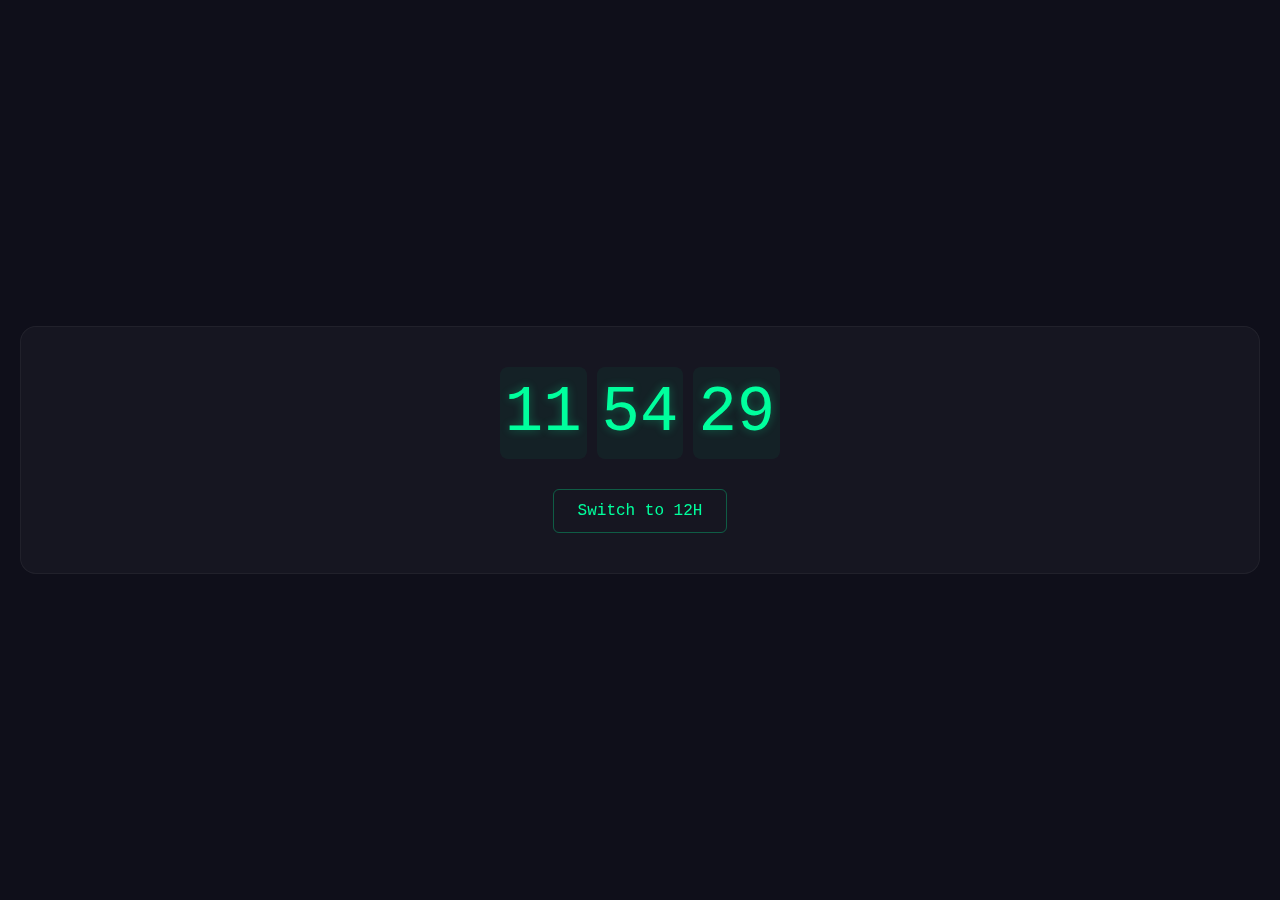
<file: 02.digital-clock/index.html>
<!doctype html>
<html lang="en">
  <head>
    <meta charset="UTF-8" />
    <meta name="viewport" content="width=device-width, initial-scale=1.0" />
    <link rel="stylesheet" href="style.css" />
    <title>Document</title>
  </head>
  <body>
    <div class="main-continer">
      <div class="cont">
        <div id="timeList" class="content-div">
          <span id="time-text" class="time-text"></span>
          <span id="minute-text" class="time-text"></span>
          <span id="second-text" class="time-text"></span>
          
        </div>
        <button id="is24Btn" class="btn-formater"></button>
      </div>
    </div>
    <script src="app.js"></script>
  </body>
</html>
</file>
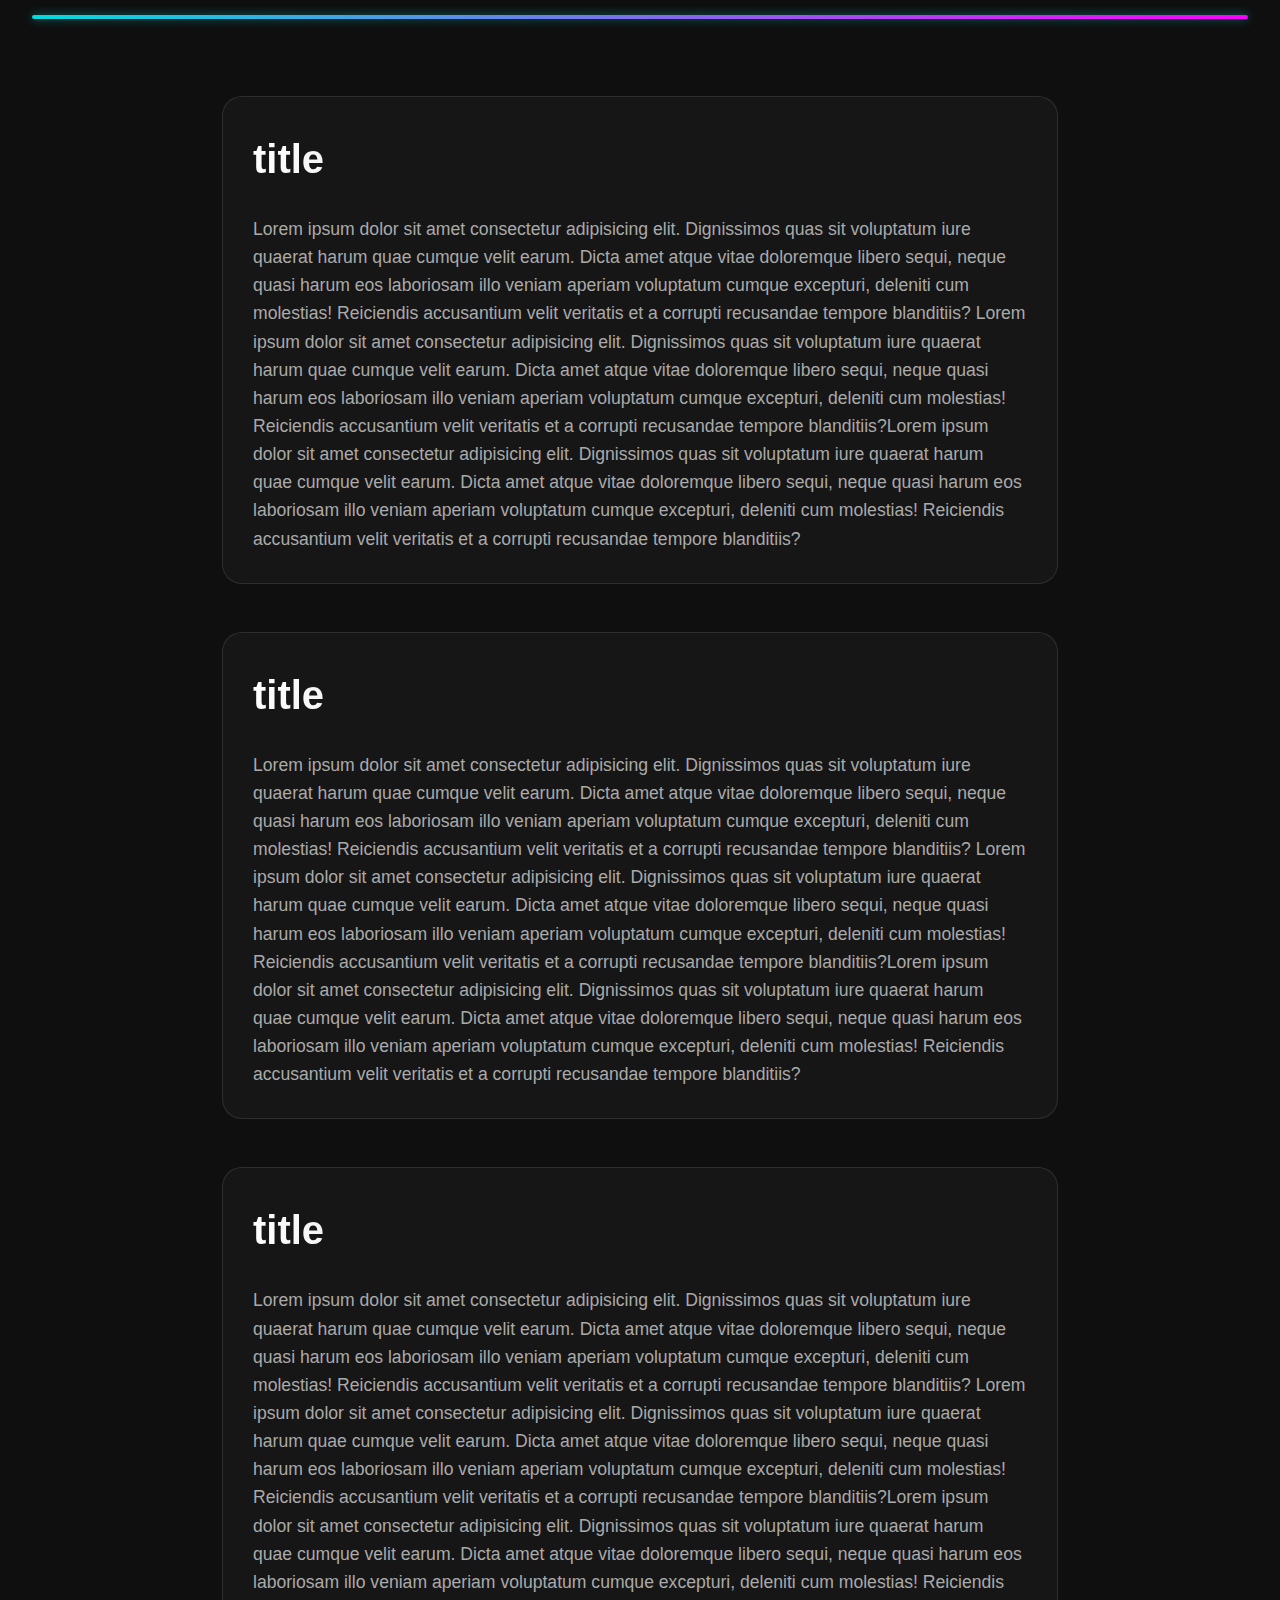
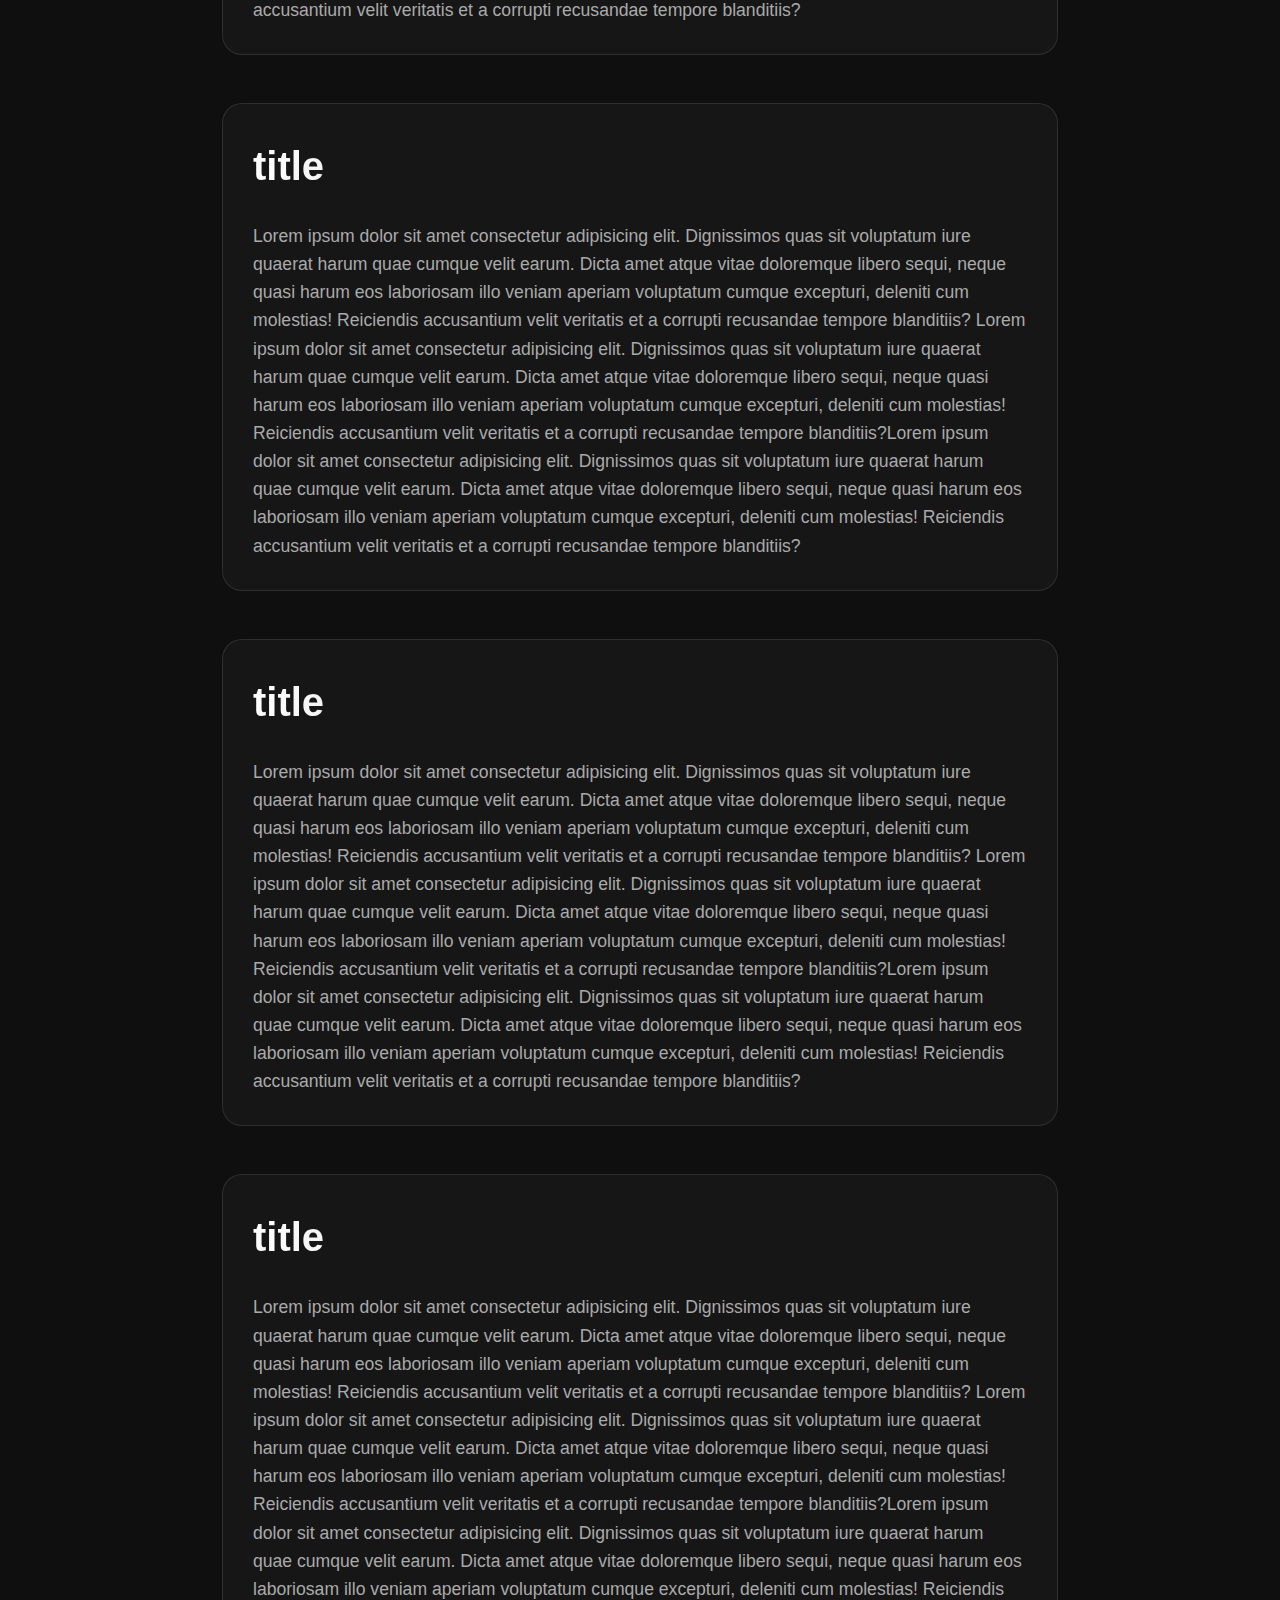
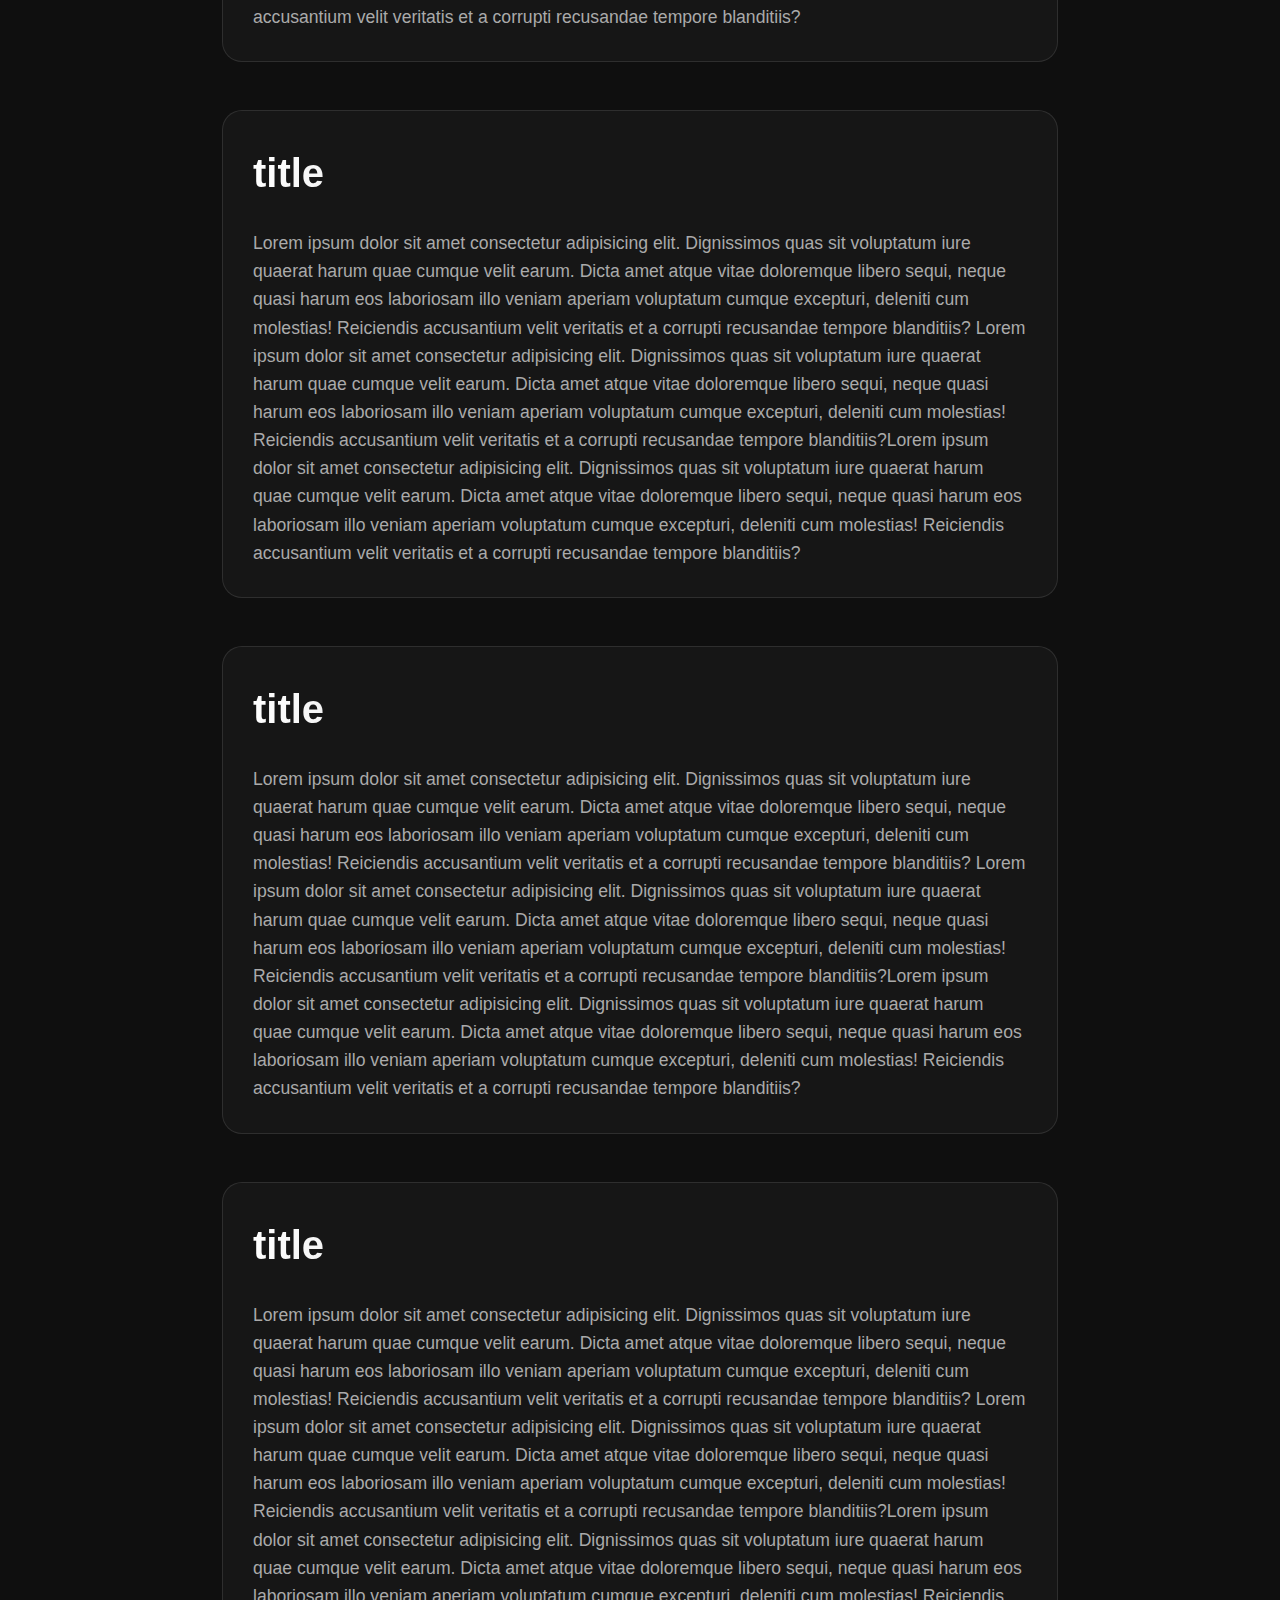
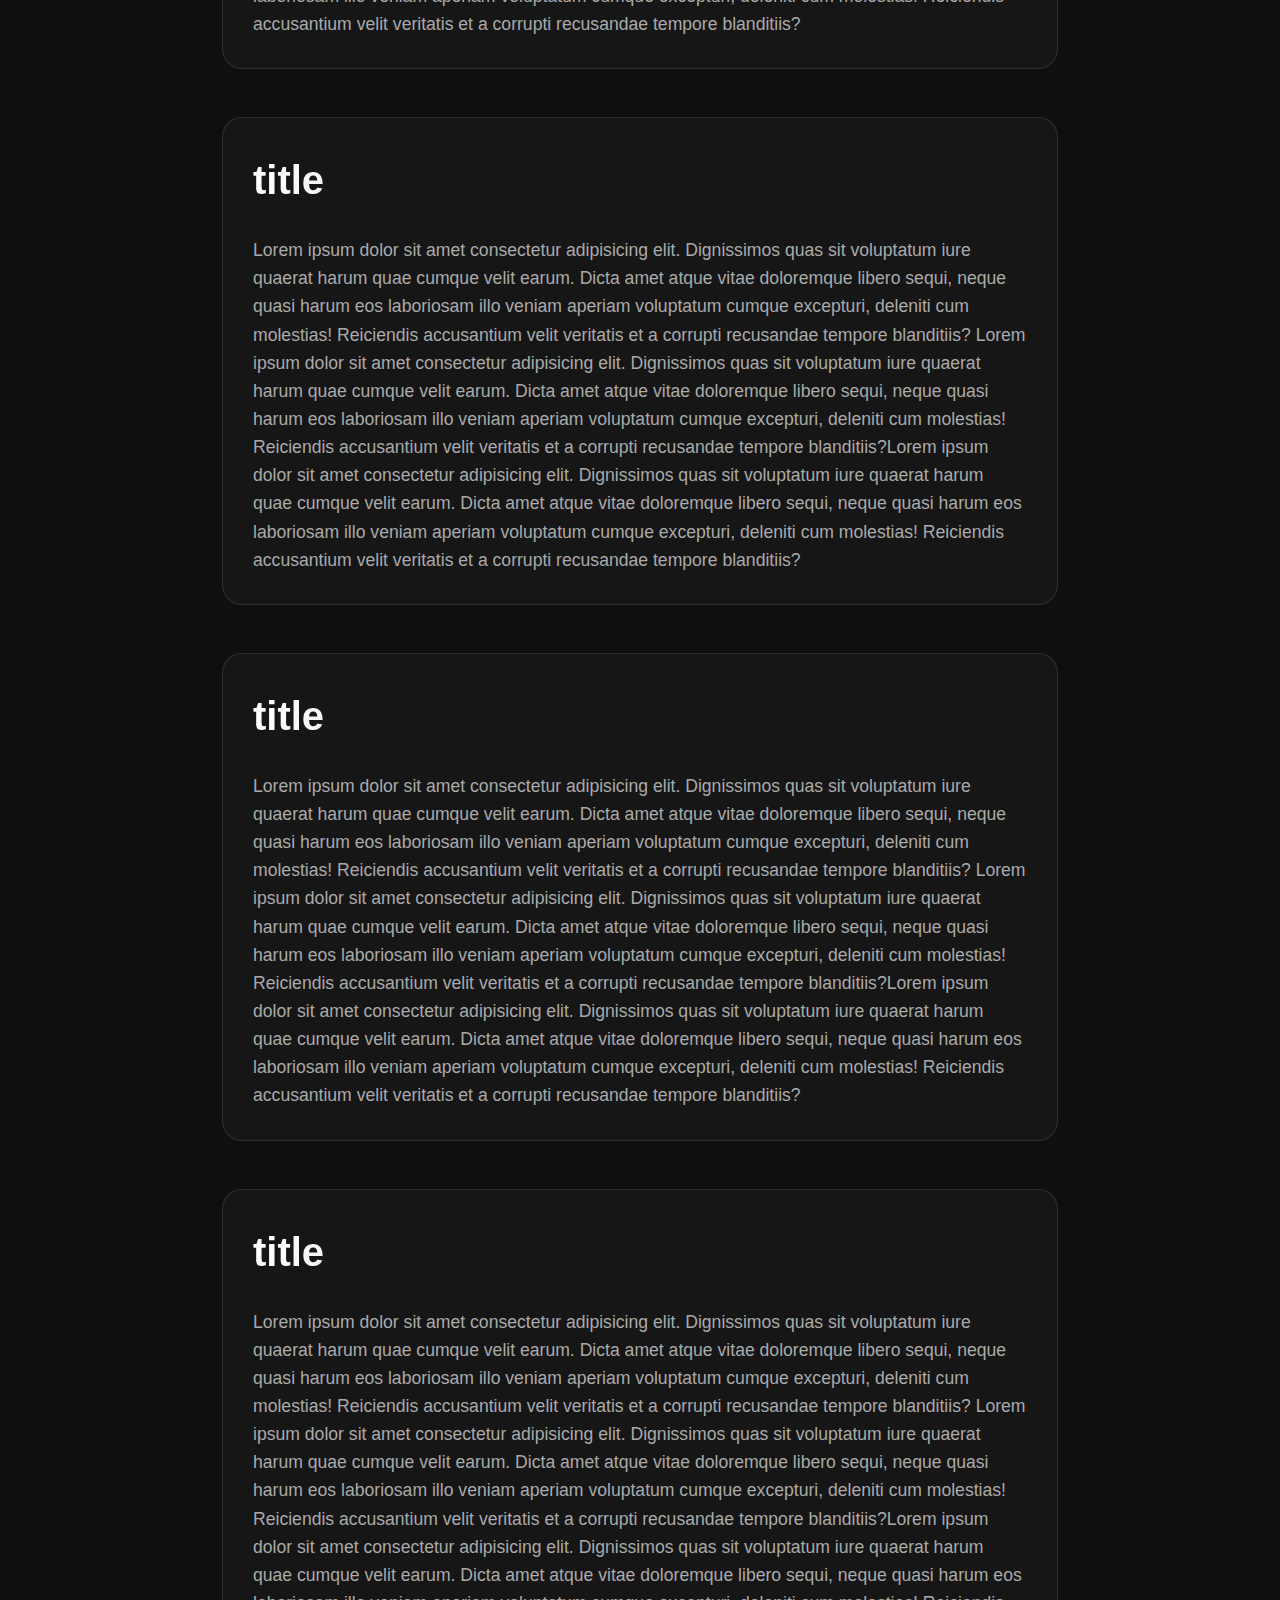
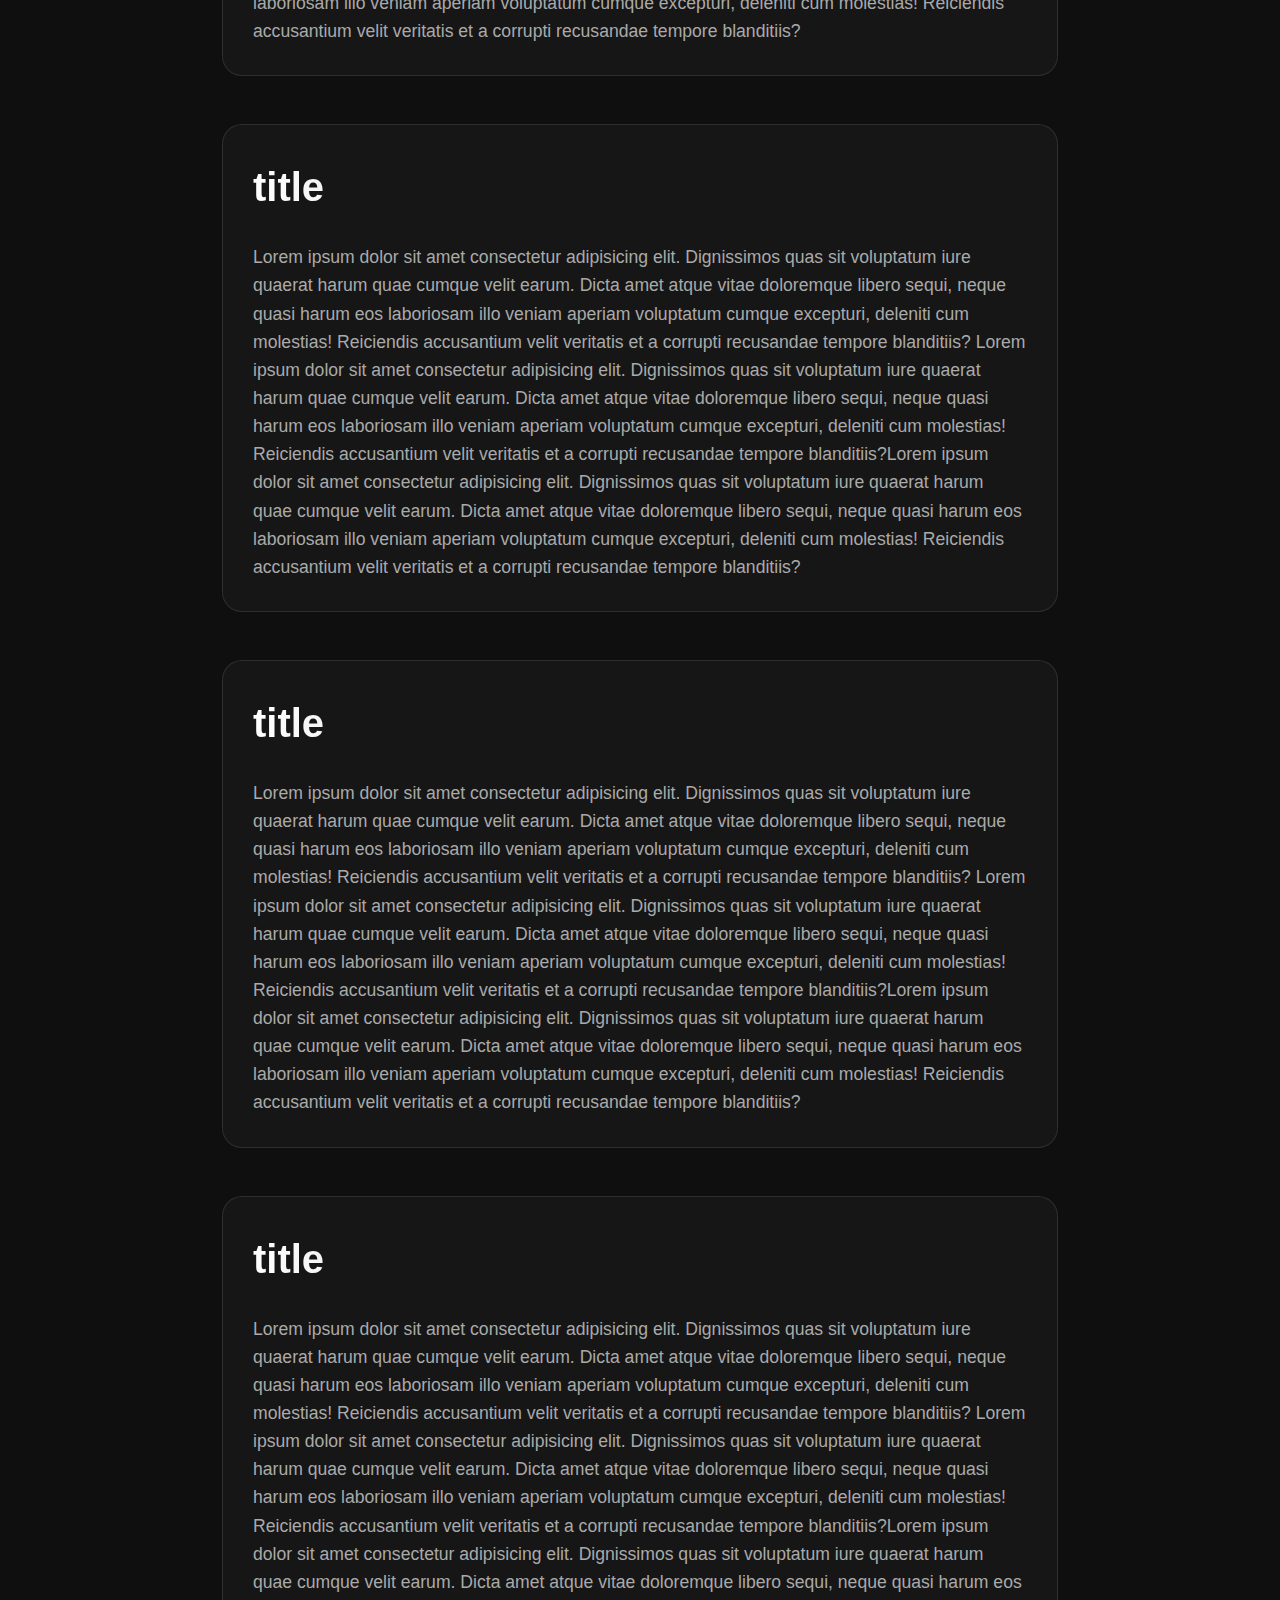
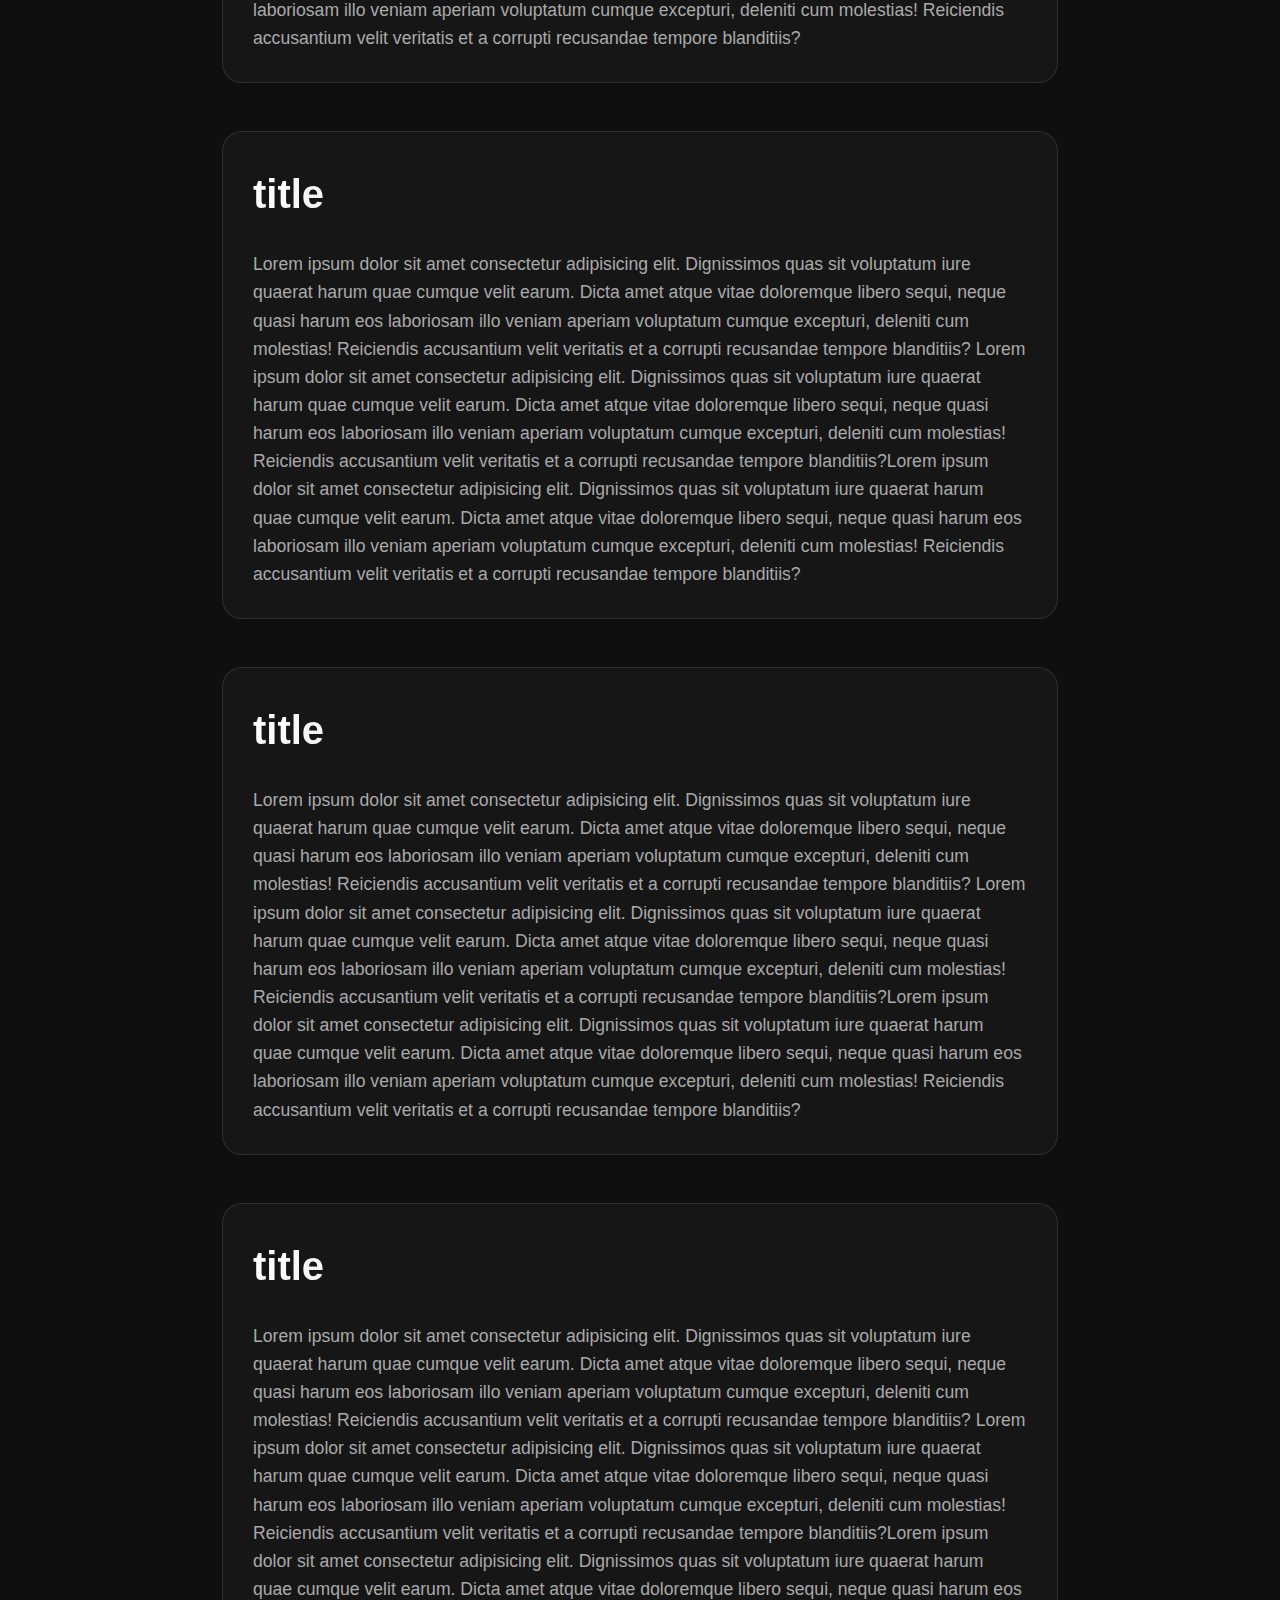
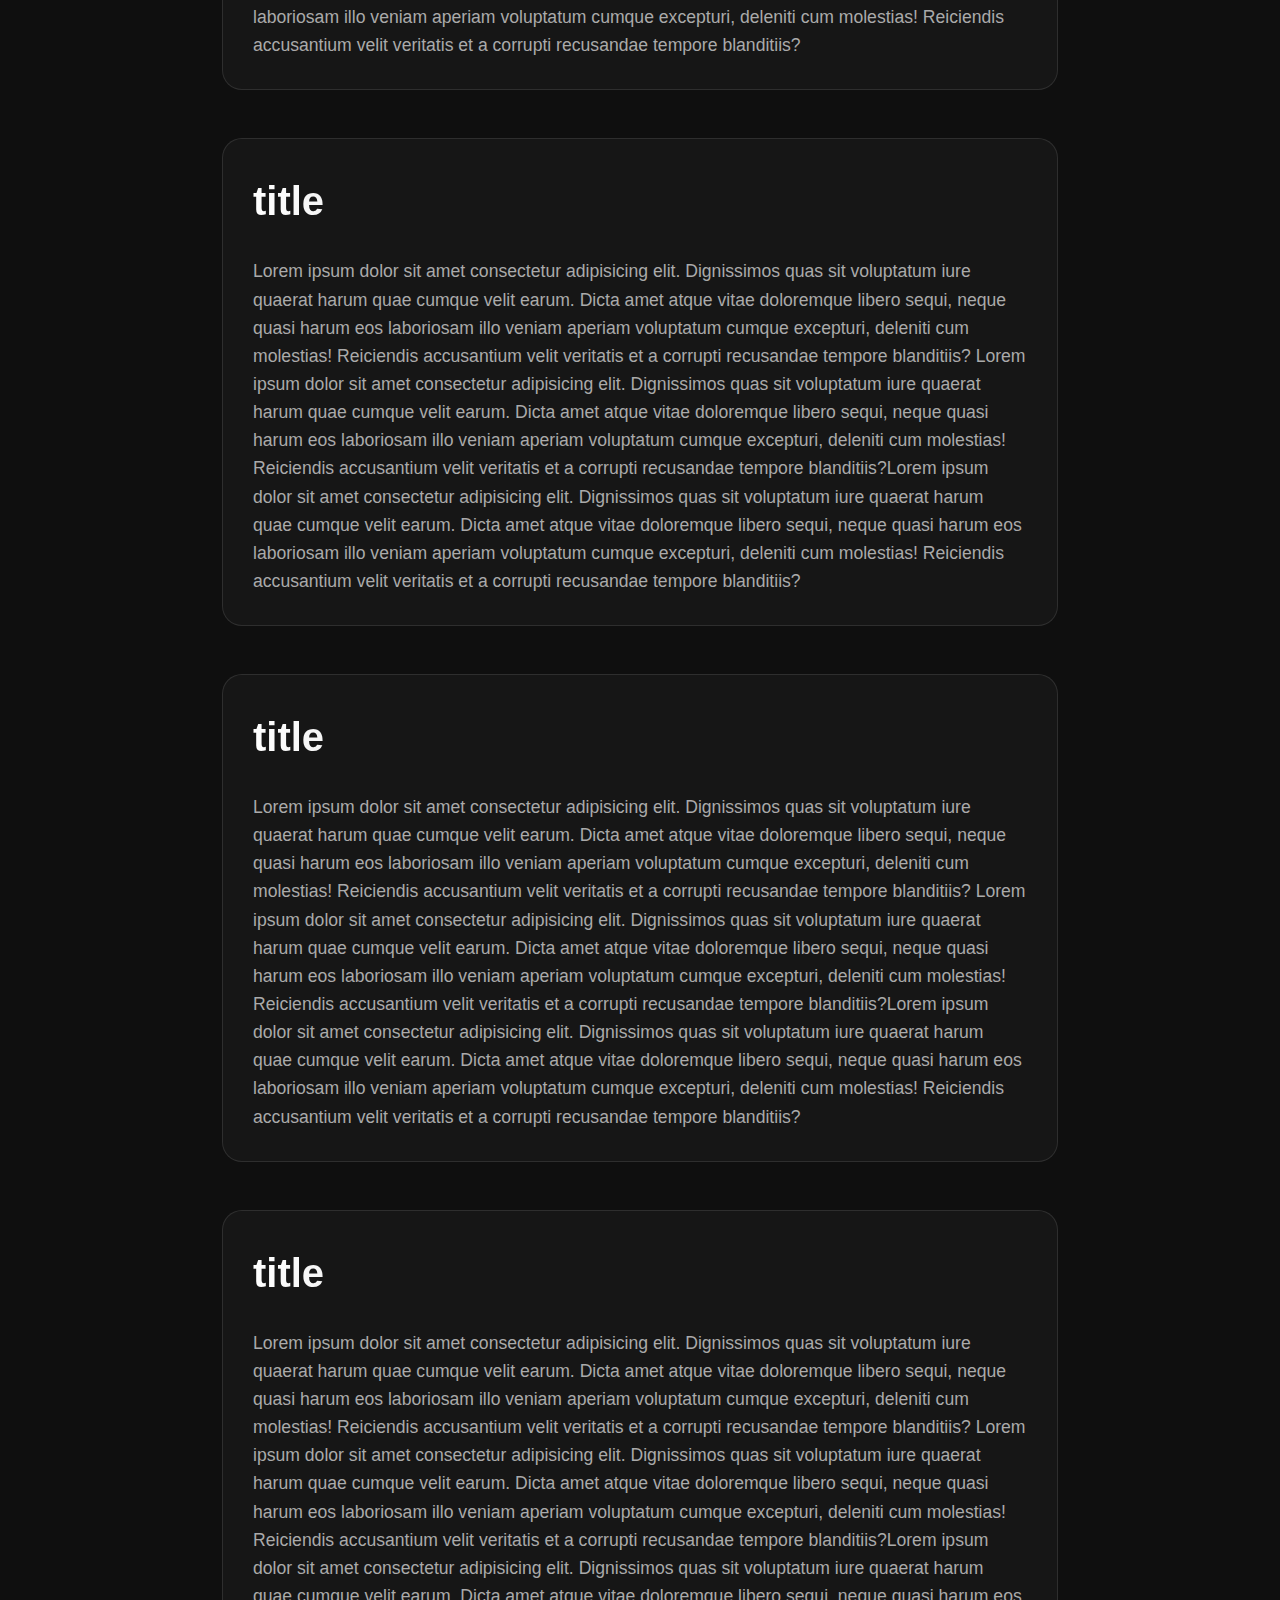
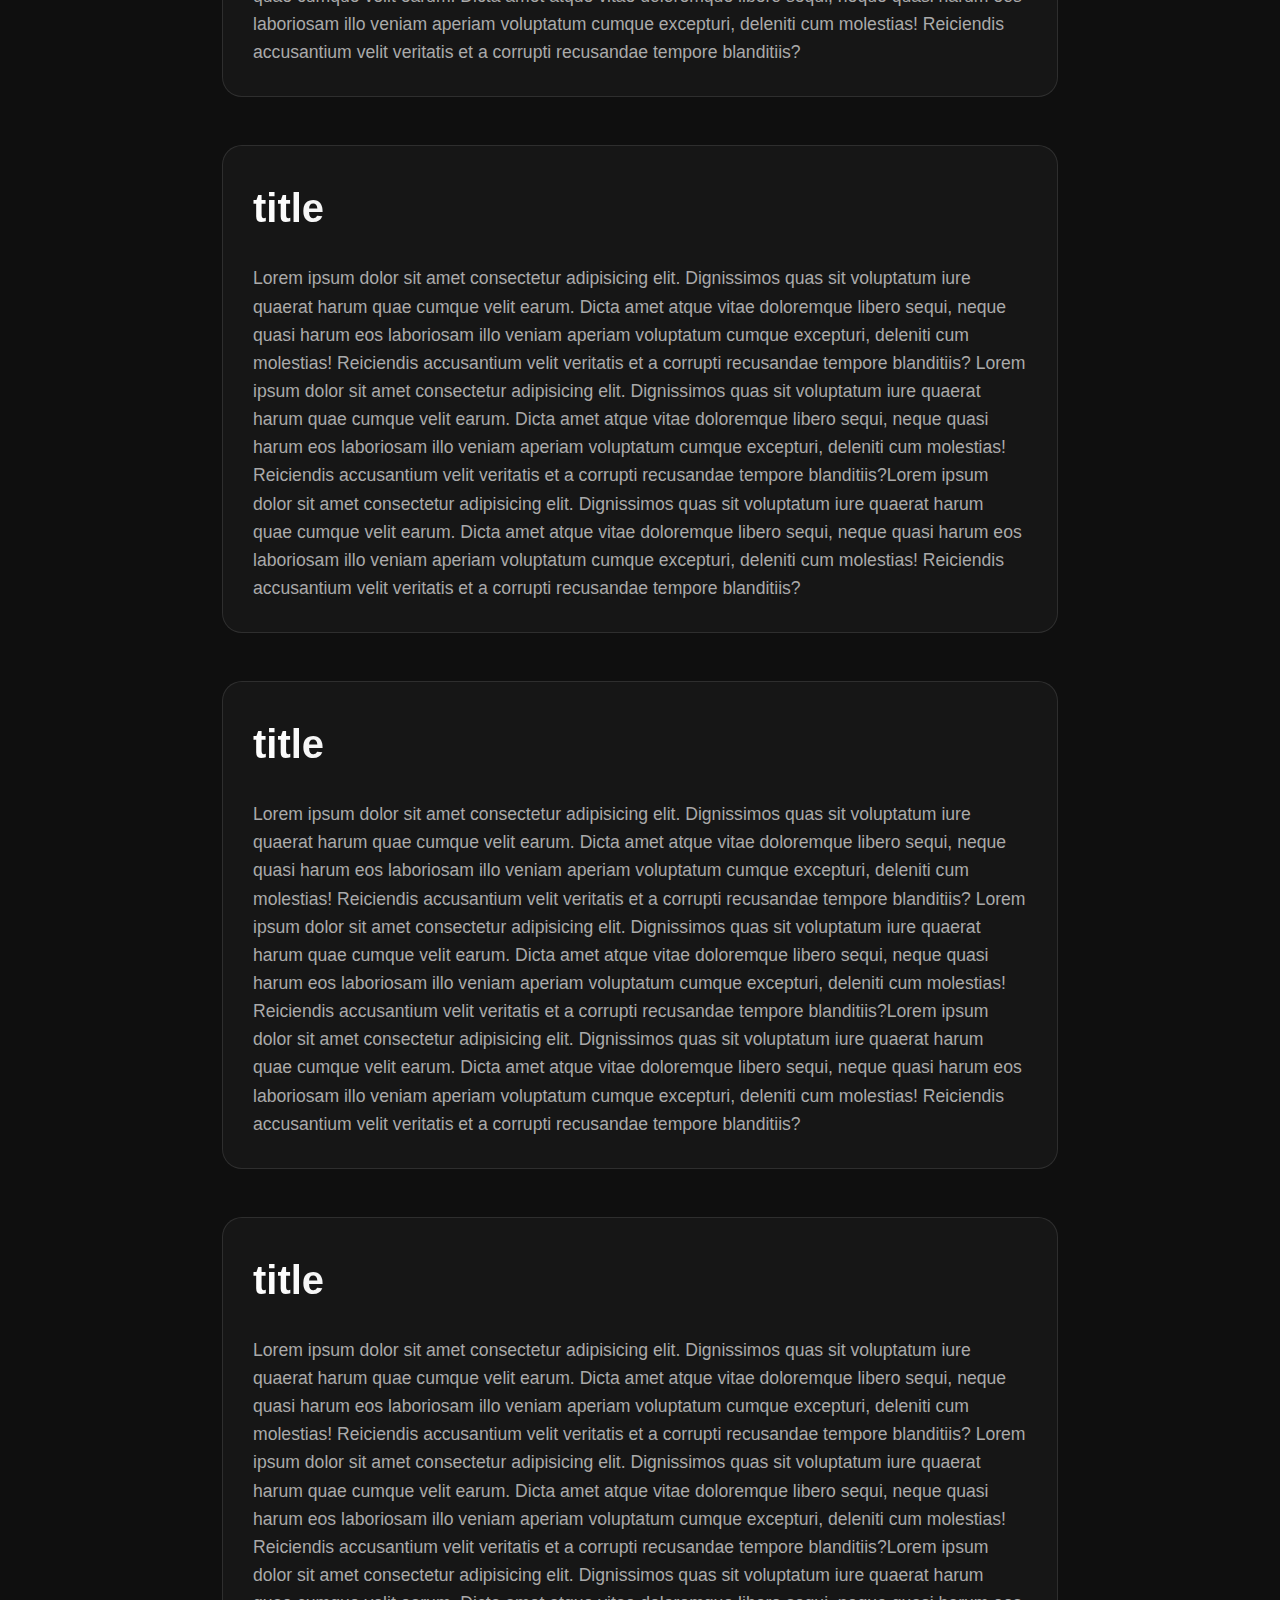
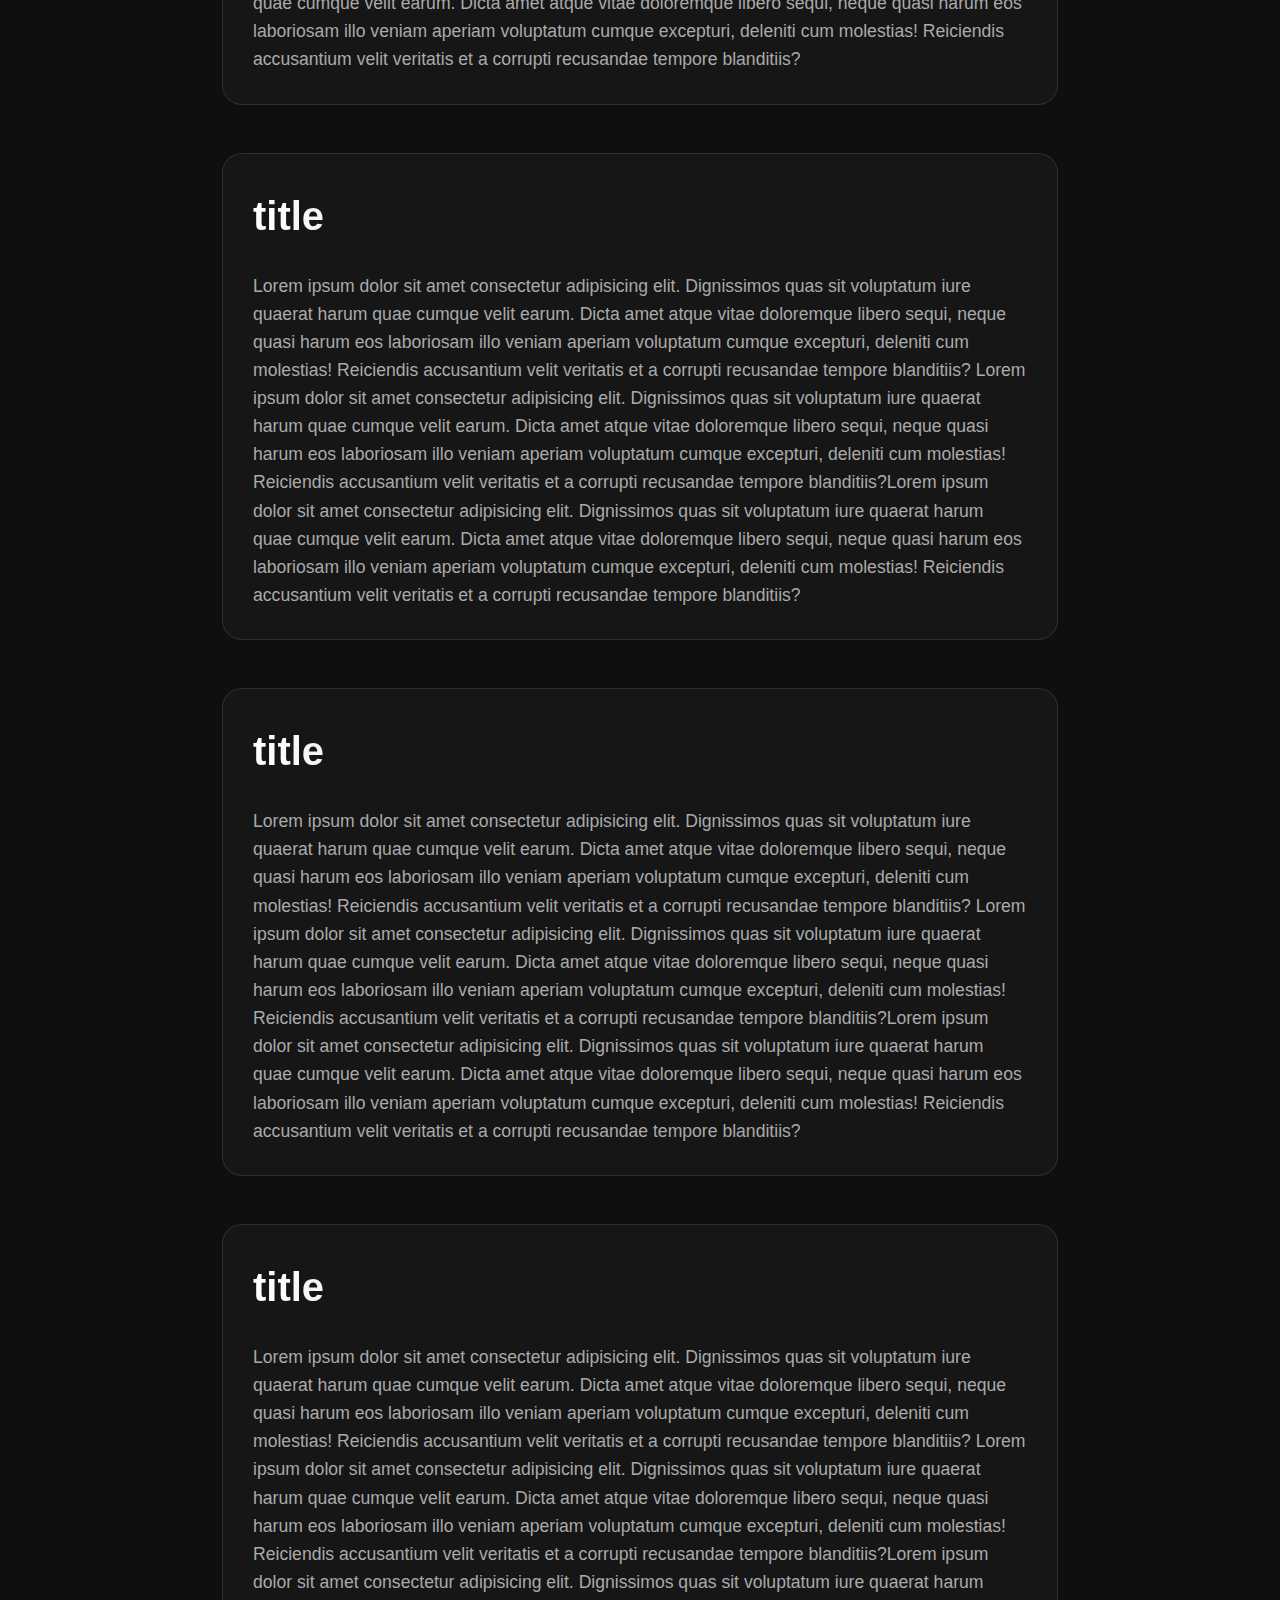
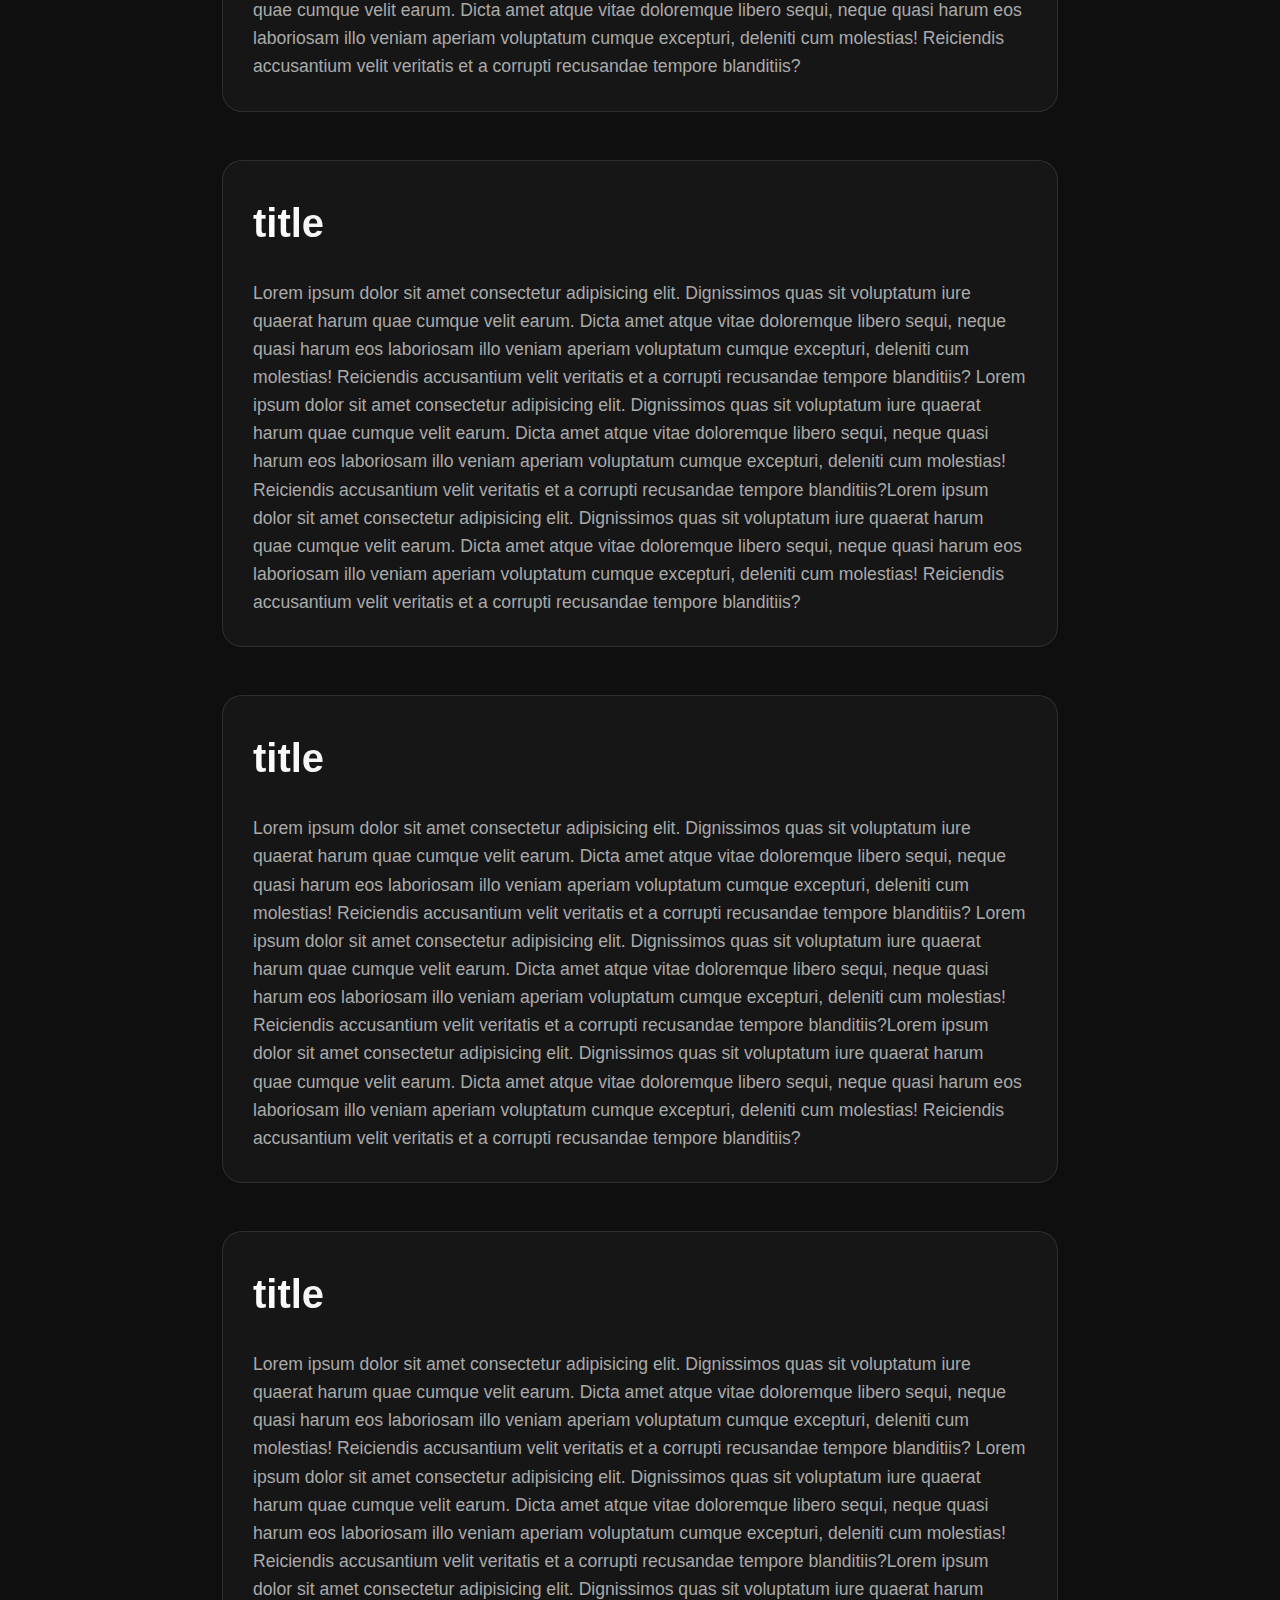
<file: 05.page-scrolling-indicator/index.html>
<!doctype html>
<html lang="en">
  <head>
    <meta charset="UTF-8" />
    <meta name="viewport" content="width=device-width, initial-scale=1.0" />
    <link rel="stylesheet" href="style.css" />
    <title>page scroll</title>
  </head>
  <body>
    <div class="content">
      <section>
        <h1>title</h1>
        <p>
          Lorem ipsum dolor sit amet consectetur adipisicing elit. Dignissimos
          quas sit voluptatum iure quaerat harum quae cumque velit earum. Dicta
          amet atque vitae doloremque libero sequi, neque quasi harum eos
          laboriosam illo veniam aperiam voluptatum cumque excepturi, deleniti
          cum molestias! Reiciendis accusantium velit veritatis et a corrupti
          recusandae tempore blanditiis? Lorem ipsum dolor sit amet consectetur
          adipisicing elit. Dignissimos quas sit voluptatum iure quaerat harum
          quae cumque velit earum. Dicta amet atque vitae doloremque libero
          sequi, neque quasi harum eos laboriosam illo veniam aperiam voluptatum
          cumque excepturi, deleniti cum molestias! Reiciendis accusantium velit
          veritatis et a corrupti recusandae tempore blanditiis?Lorem ipsum
          dolor sit amet consectetur adipisicing elit. Dignissimos quas sit
          voluptatum iure quaerat harum quae cumque velit earum. Dicta amet
          atque vitae doloremque libero sequi, neque quasi harum eos laboriosam
          illo veniam aperiam voluptatum cumque excepturi, deleniti cum
          molestias! Reiciendis accusantium velit veritatis et a corrupti
          recusandae tempore blanditiis?
        </p>
      </section>
      <section>
        <h1>title</h1>
        <p>
          Lorem ipsum dolor sit amet consectetur adipisicing elit. Dignissimos
          quas sit voluptatum iure quaerat harum quae cumque velit earum. Dicta
          amet atque vitae doloremque libero sequi, neque quasi harum eos
          laboriosam illo veniam aperiam voluptatum cumque excepturi, deleniti
          cum molestias! Reiciendis accusantium velit veritatis et a corrupti
          recusandae tempore blanditiis? Lorem ipsum dolor sit amet consectetur
          adipisicing elit. Dignissimos quas sit voluptatum iure quaerat harum
          quae cumque velit earum. Dicta amet atque vitae doloremque libero
          sequi, neque quasi harum eos laboriosam illo veniam aperiam voluptatum
          cumque excepturi, deleniti cum molestias! Reiciendis accusantium velit
          veritatis et a corrupti recusandae tempore blanditiis?Lorem ipsum
          dolor sit amet consectetur adipisicing elit. Dignissimos quas sit
          voluptatum iure quaerat harum quae cumque velit earum. Dicta amet
          atque vitae doloremque libero sequi, neque quasi harum eos laboriosam
          illo veniam aperiam voluptatum cumque excepturi, deleniti cum
          molestias! Reiciendis accusantium velit veritatis et a corrupti
          recusandae tempore blanditiis?
        </p>
      </section>
      <section>
        <h1>title</h1>
        <p>
          Lorem ipsum dolor sit amet consectetur adipisicing elit. Dignissimos
          quas sit voluptatum iure quaerat harum quae cumque velit earum. Dicta
          amet atque vitae doloremque libero sequi, neque quasi harum eos
          laboriosam illo veniam aperiam voluptatum cumque excepturi, deleniti
          cum molestias! Reiciendis accusantium velit veritatis et a corrupti
          recusandae tempore blanditiis? Lorem ipsum dolor sit amet consectetur
          adipisicing elit. Dignissimos quas sit voluptatum iure quaerat harum
          quae cumque velit earum. Dicta amet atque vitae doloremque libero
          sequi, neque quasi harum eos laboriosam illo veniam aperiam voluptatum
          cumque excepturi, deleniti cum molestias! Reiciendis accusantium velit
          veritatis et a corrupti recusandae tempore blanditiis?Lorem ipsum
          dolor sit amet consectetur adipisicing elit. Dignissimos quas sit
          voluptatum iure quaerat harum quae cumque velit earum. Dicta amet
          atque vitae doloremque libero sequi, neque quasi harum eos laboriosam
          illo veniam aperiam voluptatum cumque excepturi, deleniti cum
          molestias! Reiciendis accusantium velit veritatis et a corrupti
          recusandae tempore blanditiis?
        </p>
      </section>
      <section>
        <h1>title</h1>
        <p>
          Lorem ipsum dolor sit amet consectetur adipisicing elit. Dignissimos
          quas sit voluptatum iure quaerat harum quae cumque velit earum. Dicta
          amet atque vitae doloremque libero sequi, neque quasi harum eos
          laboriosam illo veniam aperiam voluptatum cumque excepturi, deleniti
          cum molestias! Reiciendis accusantium velit veritatis et a corrupti
          recusandae tempore blanditiis? Lorem ipsum dolor sit amet consectetur
          adipisicing elit. Dignissimos quas sit voluptatum iure quaerat harum
          quae cumque velit earum. Dicta amet atque vitae doloremque libero
          sequi, neque quasi harum eos laboriosam illo veniam aperiam voluptatum
          cumque excepturi, deleniti cum molestias! Reiciendis accusantium velit
          veritatis et a corrupti recusandae tempore blanditiis?Lorem ipsum
          dolor sit amet consectetur adipisicing elit. Dignissimos quas sit
          voluptatum iure quaerat harum quae cumque velit earum. Dicta amet
          atque vitae doloremque libero sequi, neque quasi harum eos laboriosam
          illo veniam aperiam voluptatum cumque excepturi, deleniti cum
          molestias! Reiciendis accusantium velit veritatis et a corrupti
          recusandae tempore blanditiis?
        </p>
      </section>
      <section>
        <h1>title</h1>
        <p>
          Lorem ipsum dolor sit amet consectetur adipisicing elit. Dignissimos
          quas sit voluptatum iure quaerat harum quae cumque velit earum. Dicta
          amet atque vitae doloremque libero sequi, neque quasi harum eos
          laboriosam illo veniam aperiam voluptatum cumque excepturi, deleniti
          cum molestias! Reiciendis accusantium velit veritatis et a corrupti
          recusandae tempore blanditiis? Lorem ipsum dolor sit amet consectetur
          adipisicing elit. Dignissimos quas sit voluptatum iure quaerat harum
          quae cumque velit earum. Dicta amet atque vitae doloremque libero
          sequi, neque quasi harum eos laboriosam illo veniam aperiam voluptatum
          cumque excepturi, deleniti cum molestias! Reiciendis accusantium velit
          veritatis et a corrupti recusandae tempore blanditiis?Lorem ipsum
          dolor sit amet consectetur adipisicing elit. Dignissimos quas sit
          voluptatum iure quaerat harum quae cumque velit earum. Dicta amet
          atque vitae doloremque libero sequi, neque quasi harum eos laboriosam
          illo veniam aperiam voluptatum cumque excepturi, deleniti cum
          molestias! Reiciendis accusantium velit veritatis et a corrupti
          recusandae tempore blanditiis?
        </p>
      </section>
      <section>
        <h1>title</h1>
        <p>
          Lorem ipsum dolor sit amet consectetur adipisicing elit. Dignissimos
          quas sit voluptatum iure quaerat harum quae cumque velit earum. Dicta
          amet atque vitae doloremque libero sequi, neque quasi harum eos
          laboriosam illo veniam aperiam voluptatum cumque excepturi, deleniti
          cum molestias! Reiciendis accusantium velit veritatis et a corrupti
          recusandae tempore blanditiis? Lorem ipsum dolor sit amet consectetur
          adipisicing elit. Dignissimos quas sit voluptatum iure quaerat harum
          quae cumque velit earum. Dicta amet atque vitae doloremque libero
          sequi, neque quasi harum eos laboriosam illo veniam aperiam voluptatum
          cumque excepturi, deleniti cum molestias! Reiciendis accusantium velit
          veritatis et a corrupti recusandae tempore blanditiis?Lorem ipsum
          dolor sit amet consectetur adipisicing elit. Dignissimos quas sit
          voluptatum iure quaerat harum quae cumque velit earum. Dicta amet
          atque vitae doloremque libero sequi, neque quasi harum eos laboriosam
          illo veniam aperiam voluptatum cumque excepturi, deleniti cum
          molestias! Reiciendis accusantium velit veritatis et a corrupti
          recusandae tempore blanditiis?
        </p>
      </section>
      <section>
        <h1>title</h1>
        <p>
          Lorem ipsum dolor sit amet consectetur adipisicing elit. Dignissimos
          quas sit voluptatum iure quaerat harum quae cumque velit earum. Dicta
          amet atque vitae doloremque libero sequi, neque quasi harum eos
          laboriosam illo veniam aperiam voluptatum cumque excepturi, deleniti
          cum molestias! Reiciendis accusantium velit veritatis et a corrupti
          recusandae tempore blanditiis? Lorem ipsum dolor sit amet consectetur
          adipisicing elit. Dignissimos quas sit voluptatum iure quaerat harum
          quae cumque velit earum. Dicta amet atque vitae doloremque libero
          sequi, neque quasi harum eos laboriosam illo veniam aperiam voluptatum
          cumque excepturi, deleniti cum molestias! Reiciendis accusantium velit
          veritatis et a corrupti recusandae tempore blanditiis?Lorem ipsum
          dolor sit amet consectetur adipisicing elit. Dignissimos quas sit
          voluptatum iure quaerat harum quae cumque velit earum. Dicta amet
          atque vitae doloremque libero sequi, neque quasi harum eos laboriosam
          illo veniam aperiam voluptatum cumque excepturi, deleniti cum
          molestias! Reiciendis accusantium velit veritatis et a corrupti
          recusandae tempore blanditiis?
        </p>
      </section>
      <section>
        <h1>title</h1>
        <p>
          Lorem ipsum dolor sit amet consectetur adipisicing elit. Dignissimos
          quas sit voluptatum iure quaerat harum quae cumque velit earum. Dicta
          amet atque vitae doloremque libero sequi, neque quasi harum eos
          laboriosam illo veniam aperiam voluptatum cumque excepturi, deleniti
          cum molestias! Reiciendis accusantium velit veritatis et a corrupti
          recusandae tempore blanditiis? Lorem ipsum dolor sit amet consectetur
          adipisicing elit. Dignissimos quas sit voluptatum iure quaerat harum
          quae cumque velit earum. Dicta amet atque vitae doloremque libero
          sequi, neque quasi harum eos laboriosam illo veniam aperiam voluptatum
          cumque excepturi, deleniti cum molestias! Reiciendis accusantium velit
          veritatis et a corrupti recusandae tempore blanditiis?Lorem ipsum
          dolor sit amet consectetur adipisicing elit. Dignissimos quas sit
          voluptatum iure quaerat harum quae cumque velit earum. Dicta amet
          atque vitae doloremque libero sequi, neque quasi harum eos laboriosam
          illo veniam aperiam voluptatum cumque excepturi, deleniti cum
          molestias! Reiciendis accusantium velit veritatis et a corrupti
          recusandae tempore blanditiis?
        </p>
      </section>
      <section>
        <h1>title</h1>
        <p>
          Lorem ipsum dolor sit amet consectetur adipisicing elit. Dignissimos
          quas sit voluptatum iure quaerat harum quae cumque velit earum. Dicta
          amet atque vitae doloremque libero sequi, neque quasi harum eos
          laboriosam illo veniam aperiam voluptatum cumque excepturi, deleniti
          cum molestias! Reiciendis accusantium velit veritatis et a corrupti
          recusandae tempore blanditiis? Lorem ipsum dolor sit amet consectetur
          adipisicing elit. Dignissimos quas sit voluptatum iure quaerat harum
          quae cumque velit earum. Dicta amet atque vitae doloremque libero
          sequi, neque quasi harum eos laboriosam illo veniam aperiam voluptatum
          cumque excepturi, deleniti cum molestias! Reiciendis accusantium velit
          veritatis et a corrupti recusandae tempore blanditiis?Lorem ipsum
          dolor sit amet consectetur adipisicing elit. Dignissimos quas sit
          voluptatum iure quaerat harum quae cumque velit earum. Dicta amet
          atque vitae doloremque libero sequi, neque quasi harum eos laboriosam
          illo veniam aperiam voluptatum cumque excepturi, deleniti cum
          molestias! Reiciendis accusantium velit veritatis et a corrupti
          recusandae tempore blanditiis?
        </p>
      </section>
      <section>
        <h1>title</h1>
        <p>
          Lorem ipsum dolor sit amet consectetur adipisicing elit. Dignissimos
          quas sit voluptatum iure quaerat harum quae cumque velit earum. Dicta
          amet atque vitae doloremque libero sequi, neque quasi harum eos
          laboriosam illo veniam aperiam voluptatum cumque excepturi, deleniti
          cum molestias! Reiciendis accusantium velit veritatis et a corrupti
          recusandae tempore blanditiis? Lorem ipsum dolor sit amet consectetur
          adipisicing elit. Dignissimos quas sit voluptatum iure quaerat harum
          quae cumque velit earum. Dicta amet atque vitae doloremque libero
          sequi, neque quasi harum eos laboriosam illo veniam aperiam voluptatum
          cumque excepturi, deleniti cum molestias! Reiciendis accusantium velit
          veritatis et a corrupti recusandae tempore blanditiis?Lorem ipsum
          dolor sit amet consectetur adipisicing elit. Dignissimos quas sit
          voluptatum iure quaerat harum quae cumque velit earum. Dicta amet
          atque vitae doloremque libero sequi, neque quasi harum eos laboriosam
          illo veniam aperiam voluptatum cumque excepturi, deleniti cum
          molestias! Reiciendis accusantium velit veritatis et a corrupti
          recusandae tempore blanditiis?
        </p>
      </section>
      <section>
        <h1>title</h1>
        <p>
          Lorem ipsum dolor sit amet consectetur adipisicing elit. Dignissimos
          quas sit voluptatum iure quaerat harum quae cumque velit earum. Dicta
          amet atque vitae doloremque libero sequi, neque quasi harum eos
          laboriosam illo veniam aperiam voluptatum cumque excepturi, deleniti
          cum molestias! Reiciendis accusantium velit veritatis et a corrupti
          recusandae tempore blanditiis? Lorem ipsum dolor sit amet consectetur
          adipisicing elit. Dignissimos quas sit voluptatum iure quaerat harum
          quae cumque velit earum. Dicta amet atque vitae doloremque libero
          sequi, neque quasi harum eos laboriosam illo veniam aperiam voluptatum
          cumque excepturi, deleniti cum molestias! Reiciendis accusantium velit
          veritatis et a corrupti recusandae tempore blanditiis?Lorem ipsum
          dolor sit amet consectetur adipisicing elit. Dignissimos quas sit
          voluptatum iure quaerat harum quae cumque velit earum. Dicta amet
          atque vitae doloremque libero sequi, neque quasi harum eos laboriosam
          illo veniam aperiam voluptatum cumque excepturi, deleniti cum
          molestias! Reiciendis accusantium velit veritatis et a corrupti
          recusandae tempore blanditiis?
        </p>
      </section>
      <section>
        <h1>title</h1>
        <p>
          Lorem ipsum dolor sit amet consectetur adipisicing elit. Dignissimos
          quas sit voluptatum iure quaerat harum quae cumque velit earum. Dicta
          amet atque vitae doloremque libero sequi, neque quasi harum eos
          laboriosam illo veniam aperiam voluptatum cumque excepturi, deleniti
          cum molestias! Reiciendis accusantium velit veritatis et a corrupti
          recusandae tempore blanditiis? Lorem ipsum dolor sit amet consectetur
          adipisicing elit. Dignissimos quas sit voluptatum iure quaerat harum
          quae cumque velit earum. Dicta amet atque vitae doloremque libero
          sequi, neque quasi harum eos laboriosam illo veniam aperiam voluptatum
          cumque excepturi, deleniti cum molestias! Reiciendis accusantium velit
          veritatis et a corrupti recusandae tempore blanditiis?Lorem ipsum
          dolor sit amet consectetur adipisicing elit. Dignissimos quas sit
          voluptatum iure quaerat harum quae cumque velit earum. Dicta amet
          atque vitae doloremque libero sequi, neque quasi harum eos laboriosam
          illo veniam aperiam voluptatum cumque excepturi, deleniti cum
          molestias! Reiciendis accusantium velit veritatis et a corrupti
          recusandae tempore blanditiis?
        </p>
      </section>
      <section>
        <h1>title</h1>
        <p>
          Lorem ipsum dolor sit amet consectetur adipisicing elit. Dignissimos
          quas sit voluptatum iure quaerat harum quae cumque velit earum. Dicta
          amet atque vitae doloremque libero sequi, neque quasi harum eos
          laboriosam illo veniam aperiam voluptatum cumque excepturi, deleniti
          cum molestias! Reiciendis accusantium velit veritatis et a corrupti
          recusandae tempore blanditiis? Lorem ipsum dolor sit amet consectetur
          adipisicing elit. Dignissimos quas sit voluptatum iure quaerat harum
          quae cumque velit earum. Dicta amet atque vitae doloremque libero
          sequi, neque quasi harum eos laboriosam illo veniam aperiam voluptatum
          cumque excepturi, deleniti cum molestias! Reiciendis accusantium velit
          veritatis et a corrupti recusandae tempore blanditiis?Lorem ipsum
          dolor sit amet consectetur adipisicing elit. Dignissimos quas sit
          voluptatum iure quaerat harum quae cumque velit earum. Dicta amet
          atque vitae doloremque libero sequi, neque quasi harum eos laboriosam
          illo veniam aperiam voluptatum cumque excepturi, deleniti cum
          molestias! Reiciendis accusantium velit veritatis et a corrupti
          recusandae tempore blanditiis?
        </p>
      </section>
      <section>
        <h1>title</h1>
        <p>
          Lorem ipsum dolor sit amet consectetur adipisicing elit. Dignissimos
          quas sit voluptatum iure quaerat harum quae cumque velit earum. Dicta
          amet atque vitae doloremque libero sequi, neque quasi harum eos
          laboriosam illo veniam aperiam voluptatum cumque excepturi, deleniti
          cum molestias! Reiciendis accusantium velit veritatis et a corrupti
          recusandae tempore blanditiis? Lorem ipsum dolor sit amet consectetur
          adipisicing elit. Dignissimos quas sit voluptatum iure quaerat harum
          quae cumque velit earum. Dicta amet atque vitae doloremque libero
          sequi, neque quasi harum eos laboriosam illo veniam aperiam voluptatum
          cumque excepturi, deleniti cum molestias! Reiciendis accusantium velit
          veritatis et a corrupti recusandae tempore blanditiis?Lorem ipsum
          dolor sit amet consectetur adipisicing elit. Dignissimos quas sit
          voluptatum iure quaerat harum quae cumque velit earum. Dicta amet
          atque vitae doloremque libero sequi, neque quasi harum eos laboriosam
          illo veniam aperiam voluptatum cumque excepturi, deleniti cum
          molestias! Reiciendis accusantium velit veritatis et a corrupti
          recusandae tempore blanditiis?
        </p>
      </section>
      <section>
        <h1>title</h1>
        <p>
          Lorem ipsum dolor sit amet consectetur adipisicing elit. Dignissimos
          quas sit voluptatum iure quaerat harum quae cumque velit earum. Dicta
          amet atque vitae doloremque libero sequi, neque quasi harum eos
          laboriosam illo veniam aperiam voluptatum cumque excepturi, deleniti
          cum molestias! Reiciendis accusantium velit veritatis et a corrupti
          recusandae tempore blanditiis? Lorem ipsum dolor sit amet consectetur
          adipisicing elit. Dignissimos quas sit voluptatum iure quaerat harum
          quae cumque velit earum. Dicta amet atque vitae doloremque libero
          sequi, neque quasi harum eos laboriosam illo veniam aperiam voluptatum
          cumque excepturi, deleniti cum molestias! Reiciendis accusantium velit
          veritatis et a corrupti recusandae tempore blanditiis?Lorem ipsum
          dolor sit amet consectetur adipisicing elit. Dignissimos quas sit
          voluptatum iure quaerat harum quae cumque velit earum. Dicta amet
          atque vitae doloremque libero sequi, neque quasi harum eos laboriosam
          illo veniam aperiam voluptatum cumque excepturi, deleniti cum
          molestias! Reiciendis accusantium velit veritatis et a corrupti
          recusandae tempore blanditiis?
        </p>
      </section>
      <section>
        <h1>title</h1>
        <p>
          Lorem ipsum dolor sit amet consectetur adipisicing elit. Dignissimos
          quas sit voluptatum iure quaerat harum quae cumque velit earum. Dicta
          amet atque vitae doloremque libero sequi, neque quasi harum eos
          laboriosam illo veniam aperiam voluptatum cumque excepturi, deleniti
          cum molestias! Reiciendis accusantium velit veritatis et a corrupti
          recusandae tempore blanditiis? Lorem ipsum dolor sit amet consectetur
          adipisicing elit. Dignissimos quas sit voluptatum iure quaerat harum
          quae cumque velit earum. Dicta amet atque vitae doloremque libero
          sequi, neque quasi harum eos laboriosam illo veniam aperiam voluptatum
          cumque excepturi, deleniti cum molestias! Reiciendis accusantium velit
          veritatis et a corrupti recusandae tempore blanditiis?Lorem ipsum
          dolor sit amet consectetur adipisicing elit. Dignissimos quas sit
          voluptatum iure quaerat harum quae cumque velit earum. Dicta amet
          atque vitae doloremque libero sequi, neque quasi harum eos laboriosam
          illo veniam aperiam voluptatum cumque excepturi, deleniti cum
          molestias! Reiciendis accusantium velit veritatis et a corrupti
          recusandae tempore blanditiis?
        </p>
      </section>
      <section>
        <h1>title</h1>
        <p>
          Lorem ipsum dolor sit amet consectetur adipisicing elit. Dignissimos
          quas sit voluptatum iure quaerat harum quae cumque velit earum. Dicta
          amet atque vitae doloremque libero sequi, neque quasi harum eos
          laboriosam illo veniam aperiam voluptatum cumque excepturi, deleniti
          cum molestias! Reiciendis accusantium velit veritatis et a corrupti
          recusandae tempore blanditiis? Lorem ipsum dolor sit amet consectetur
          adipisicing elit. Dignissimos quas sit voluptatum iure quaerat harum
          quae cumque velit earum. Dicta amet atque vitae doloremque libero
          sequi, neque quasi harum eos laboriosam illo veniam aperiam voluptatum
          cumque excepturi, deleniti cum molestias! Reiciendis accusantium velit
          veritatis et a corrupti recusandae tempore blanditiis?Lorem ipsum
          dolor sit amet consectetur adipisicing elit. Dignissimos quas sit
          voluptatum iure quaerat harum quae cumque velit earum. Dicta amet
          atque vitae doloremque libero sequi, neque quasi harum eos laboriosam
          illo veniam aperiam voluptatum cumque excepturi, deleniti cum
          molestias! Reiciendis accusantium velit veritatis et a corrupti
          recusandae tempore blanditiis?
        </p>
      </section>
      <section>
        <h1>title</h1>
        <p>
          Lorem ipsum dolor sit amet consectetur adipisicing elit. Dignissimos
          quas sit voluptatum iure quaerat harum quae cumque velit earum. Dicta
          amet atque vitae doloremque libero sequi, neque quasi harum eos
          laboriosam illo veniam aperiam voluptatum cumque excepturi, deleniti
          cum molestias! Reiciendis accusantium velit veritatis et a corrupti
          recusandae tempore blanditiis? Lorem ipsum dolor sit amet consectetur
          adipisicing elit. Dignissimos quas sit voluptatum iure quaerat harum
          quae cumque velit earum. Dicta amet atque vitae doloremque libero
          sequi, neque quasi harum eos laboriosam illo veniam aperiam voluptatum
          cumque excepturi, deleniti cum molestias! Reiciendis accusantium velit
          veritatis et a corrupti recusandae tempore blanditiis?Lorem ipsum
          dolor sit amet consectetur adipisicing elit. Dignissimos quas sit
          voluptatum iure quaerat harum quae cumque velit earum. Dicta amet
          atque vitae doloremque libero sequi, neque quasi harum eos laboriosam
          illo veniam aperiam voluptatum cumque excepturi, deleniti cum
          molestias! Reiciendis accusantium velit veritatis et a corrupti
          recusandae tempore blanditiis?
        </p>
      </section>
      <section>
        <h1>title</h1>
        <p>
          Lorem ipsum dolor sit amet consectetur adipisicing elit. Dignissimos
          quas sit voluptatum iure quaerat harum quae cumque velit earum. Dicta
          amet atque vitae doloremque libero sequi, neque quasi harum eos
          laboriosam illo veniam aperiam voluptatum cumque excepturi, deleniti
          cum molestias! Reiciendis accusantium velit veritatis et a corrupti
          recusandae tempore blanditiis? Lorem ipsum dolor sit amet consectetur
          adipisicing elit. Dignissimos quas sit voluptatum iure quaerat harum
          quae cumque velit earum. Dicta amet atque vitae doloremque libero
          sequi, neque quasi harum eos laboriosam illo veniam aperiam voluptatum
          cumque excepturi, deleniti cum molestias! Reiciendis accusantium velit
          veritatis et a corrupti recusandae tempore blanditiis?Lorem ipsum
          dolor sit amet consectetur adipisicing elit. Dignissimos quas sit
          voluptatum iure quaerat harum quae cumque velit earum. Dicta amet
          atque vitae doloremque libero sequi, neque quasi harum eos laboriosam
          illo veniam aperiam voluptatum cumque excepturi, deleniti cum
          molestias! Reiciendis accusantium velit veritatis et a corrupti
          recusandae tempore blanditiis?
        </p>
      </section>
      <section>
        <h1>title</h1>
        <p>
          Lorem ipsum dolor sit amet consectetur adipisicing elit. Dignissimos
          quas sit voluptatum iure quaerat harum quae cumque velit earum. Dicta
          amet atque vitae doloremque libero sequi, neque quasi harum eos
          laboriosam illo veniam aperiam voluptatum cumque excepturi, deleniti
          cum molestias! Reiciendis accusantium velit veritatis et a corrupti
          recusandae tempore blanditiis? Lorem ipsum dolor sit amet consectetur
          adipisicing elit. Dignissimos quas sit voluptatum iure quaerat harum
          quae cumque velit earum. Dicta amet atque vitae doloremque libero
          sequi, neque quasi harum eos laboriosam illo veniam aperiam voluptatum
          cumque excepturi, deleniti cum molestias! Reiciendis accusantium velit
          veritatis et a corrupti recusandae tempore blanditiis?Lorem ipsum
          dolor sit amet consectetur adipisicing elit. Dignissimos quas sit
          voluptatum iure quaerat harum quae cumque velit earum. Dicta amet
          atque vitae doloremque libero sequi, neque quasi harum eos laboriosam
          illo veniam aperiam voluptatum cumque excepturi, deleniti cum
          molestias! Reiciendis accusantium velit veritatis et a corrupti
          recusandae tempore blanditiis?
        </p>
      </section>
      <section>
        <h1>title</h1>
        <p>
          Lorem ipsum dolor sit amet consectetur adipisicing elit. Dignissimos
          quas sit voluptatum iure quaerat harum quae cumque velit earum. Dicta
          amet atque vitae doloremque libero sequi, neque quasi harum eos
          laboriosam illo veniam aperiam voluptatum cumque excepturi, deleniti
          cum molestias! Reiciendis accusantium velit veritatis et a corrupti
          recusandae tempore blanditiis? Lorem ipsum dolor sit amet consectetur
          adipisicing elit. Dignissimos quas sit voluptatum iure quaerat harum
          quae cumque velit earum. Dicta amet atque vitae doloremque libero
          sequi, neque quasi harum eos laboriosam illo veniam aperiam voluptatum
          cumque excepturi, deleniti cum molestias! Reiciendis accusantium velit
          veritatis et a corrupti recusandae tempore blanditiis?Lorem ipsum
          dolor sit amet consectetur adipisicing elit. Dignissimos quas sit
          voluptatum iure quaerat harum quae cumque velit earum. Dicta amet
          atque vitae doloremque libero sequi, neque quasi harum eos laboriosam
          illo veniam aperiam voluptatum cumque excepturi, deleniti cum
          molestias! Reiciendis accusantium velit veritatis et a corrupti
          recusandae tempore blanditiis?
        </p>
      </section>
      <section>
        <h1>title</h1>
        <p>
          Lorem ipsum dolor sit amet consectetur adipisicing elit. Dignissimos
          quas sit voluptatum iure quaerat harum quae cumque velit earum. Dicta
          amet atque vitae doloremque libero sequi, neque quasi harum eos
          laboriosam illo veniam aperiam voluptatum cumque excepturi, deleniti
          cum molestias! Reiciendis accusantium velit veritatis et a corrupti
          recusandae tempore blanditiis? Lorem ipsum dolor sit amet consectetur
          adipisicing elit. Dignissimos quas sit voluptatum iure quaerat harum
          quae cumque velit earum. Dicta amet atque vitae doloremque libero
          sequi, neque quasi harum eos laboriosam illo veniam aperiam voluptatum
          cumque excepturi, deleniti cum molestias! Reiciendis accusantium velit
          veritatis et a corrupti recusandae tempore blanditiis?Lorem ipsum
          dolor sit amet consectetur adipisicing elit. Dignissimos quas sit
          voluptatum iure quaerat harum quae cumque velit earum. Dicta amet
          atque vitae doloremque libero sequi, neque quasi harum eos laboriosam
          illo veniam aperiam voluptatum cumque excepturi, deleniti cum
          molestias! Reiciendis accusantium velit veritatis et a corrupti
          recusandae tempore blanditiis?
        </p>
      </section>
      <section>
        <h1>title</h1>
        <p>
          Lorem ipsum dolor sit amet consectetur adipisicing elit. Dignissimos
          quas sit voluptatum iure quaerat harum quae cumque velit earum. Dicta
          amet atque vitae doloremque libero sequi, neque quasi harum eos
          laboriosam illo veniam aperiam voluptatum cumque excepturi, deleniti
          cum molestias! Reiciendis accusantium velit veritatis et a corrupti
          recusandae tempore blanditiis? Lorem ipsum dolor sit amet consectetur
          adipisicing elit. Dignissimos quas sit voluptatum iure quaerat harum
          quae cumque velit earum. Dicta amet atque vitae doloremque libero
          sequi, neque quasi harum eos laboriosam illo veniam aperiam voluptatum
          cumque excepturi, deleniti cum molestias! Reiciendis accusantium velit
          veritatis et a corrupti recusandae tempore blanditiis?Lorem ipsum
          dolor sit amet consectetur adipisicing elit. Dignissimos quas sit
          voluptatum iure quaerat harum quae cumque velit earum. Dicta amet
          atque vitae doloremque libero sequi, neque quasi harum eos laboriosam
          illo veniam aperiam voluptatum cumque excepturi, deleniti cum
          molestias! Reiciendis accusantium velit veritatis et a corrupti
          recusandae tempore blanditiis?
        </p>
      </section>
      <section>
        <h1>title</h1>
        <p>
          Lorem ipsum dolor sit amet consectetur adipisicing elit. Dignissimos
          quas sit voluptatum iure quaerat harum quae cumque velit earum. Dicta
          amet atque vitae doloremque libero sequi, neque quasi harum eos
          laboriosam illo veniam aperiam voluptatum cumque excepturi, deleniti
          cum molestias! Reiciendis accusantium velit veritatis et a corrupti
          recusandae tempore blanditiis? Lorem ipsum dolor sit amet consectetur
          adipisicing elit. Dignissimos quas sit voluptatum iure quaerat harum
          quae cumque velit earum. Dicta amet atque vitae doloremque libero
          sequi, neque quasi harum eos laboriosam illo veniam aperiam voluptatum
          cumque excepturi, deleniti cum molestias! Reiciendis accusantium velit
          veritatis et a corrupti recusandae tempore blanditiis?Lorem ipsum
          dolor sit amet consectetur adipisicing elit. Dignissimos quas sit
          voluptatum iure quaerat harum quae cumque velit earum. Dicta amet
          atque vitae doloremque libero sequi, neque quasi harum eos laboriosam
          illo veniam aperiam voluptatum cumque excepturi, deleniti cum
          molestias! Reiciendis accusantium velit veritatis et a corrupti
          recusandae tempore blanditiis?
        </p>
      </section>
      <section>
        <h1>title</h1>
        <p>
          Lorem ipsum dolor sit amet consectetur adipisicing elit. Dignissimos
          quas sit voluptatum iure quaerat harum quae cumque velit earum. Dicta
          amet atque vitae doloremque libero sequi, neque quasi harum eos
          laboriosam illo veniam aperiam voluptatum cumque excepturi, deleniti
          cum molestias! Reiciendis accusantium velit veritatis et a corrupti
          recusandae tempore blanditiis? Lorem ipsum dolor sit amet consectetur
          adipisicing elit. Dignissimos quas sit voluptatum iure quaerat harum
          quae cumque velit earum. Dicta amet atque vitae doloremque libero
          sequi, neque quasi harum eos laboriosam illo veniam aperiam voluptatum
          cumque excepturi, deleniti cum molestias! Reiciendis accusantium velit
          veritatis et a corrupti recusandae tempore blanditiis?Lorem ipsum
          dolor sit amet consectetur adipisicing elit. Dignissimos quas sit
          voluptatum iure quaerat harum quae cumque velit earum. Dicta amet
          atque vitae doloremque libero sequi, neque quasi harum eos laboriosam
          illo veniam aperiam voluptatum cumque excepturi, deleniti cum
          molestias! Reiciendis accusantium velit veritatis et a corrupti
          recusandae tempore blanditiis?
        </p>
      </section>
      <section>
        <h1>title</h1>
        <p>
          Lorem ipsum dolor sit amet consectetur adipisicing elit. Dignissimos
          quas sit voluptatum iure quaerat harum quae cumque velit earum. Dicta
          amet atque vitae doloremque libero sequi, neque quasi harum eos
          laboriosam illo veniam aperiam voluptatum cumque excepturi, deleniti
          cum molestias! Reiciendis accusantium velit veritatis et a corrupti
          recusandae tempore blanditiis? Lorem ipsum dolor sit amet consectetur
          adipisicing elit. Dignissimos quas sit voluptatum iure quaerat harum
          quae cumque velit earum. Dicta amet atque vitae doloremque libero
          sequi, neque quasi harum eos laboriosam illo veniam aperiam voluptatum
          cumque excepturi, deleniti cum molestias! Reiciendis accusantium velit
          veritatis et a corrupti recusandae tempore blanditiis?Lorem ipsum
          dolor sit amet consectetur adipisicing elit. Dignissimos quas sit
          voluptatum iure quaerat harum quae cumque velit earum. Dicta amet
          atque vitae doloremque libero sequi, neque quasi harum eos laboriosam
          illo veniam aperiam voluptatum cumque excepturi, deleniti cum
          molestias! Reiciendis accusantium velit veritatis et a corrupti
          recusandae tempore blanditiis?
        </p>
      </section>
      <section>
        <h1>title</h1>
        <p>
          Lorem ipsum dolor sit amet consectetur adipisicing elit. Dignissimos
          quas sit voluptatum iure quaerat harum quae cumque velit earum. Dicta
          amet atque vitae doloremque libero sequi, neque quasi harum eos
          laboriosam illo veniam aperiam voluptatum cumque excepturi, deleniti
          cum molestias! Reiciendis accusantium velit veritatis et a corrupti
          recusandae tempore blanditiis? Lorem ipsum dolor sit amet consectetur
          adipisicing elit. Dignissimos quas sit voluptatum iure quaerat harum
          quae cumque velit earum. Dicta amet atque vitae doloremque libero
          sequi, neque quasi harum eos laboriosam illo veniam aperiam voluptatum
          cumque excepturi, deleniti cum molestias! Reiciendis accusantium velit
          veritatis et a corrupti recusandae tempore blanditiis?Lorem ipsum
          dolor sit amet consectetur adipisicing elit. Dignissimos quas sit
          voluptatum iure quaerat harum quae cumque velit earum. Dicta amet
          atque vitae doloremque libero sequi, neque quasi harum eos laboriosam
          illo veniam aperiam voluptatum cumque excepturi, deleniti cum
          molestias! Reiciendis accusantium velit veritatis et a corrupti
          recusandae tempore blanditiis?
        </p>
      </section>
      <section>
        <h1>title</h1>
        <p>
          Lorem ipsum dolor sit amet consectetur adipisicing elit. Dignissimos
          quas sit voluptatum iure quaerat harum quae cumque velit earum. Dicta
          amet atque vitae doloremque libero sequi, neque quasi harum eos
          laboriosam illo veniam aperiam voluptatum cumque excepturi, deleniti
          cum molestias! Reiciendis accusantium velit veritatis et a corrupti
          recusandae tempore blanditiis? Lorem ipsum dolor sit amet consectetur
          adipisicing elit. Dignissimos quas sit voluptatum iure quaerat harum
          quae cumque velit earum. Dicta amet atque vitae doloremque libero
          sequi, neque quasi harum eos laboriosam illo veniam aperiam voluptatum
          cumque excepturi, deleniti cum molestias! Reiciendis accusantium velit
          veritatis et a corrupti recusandae tempore blanditiis?Lorem ipsum
          dolor sit amet consectetur adipisicing elit. Dignissimos quas sit
          voluptatum iure quaerat harum quae cumque velit earum. Dicta amet
          atque vitae doloremque libero sequi, neque quasi harum eos laboriosam
          illo veniam aperiam voluptatum cumque excepturi, deleniti cum
          molestias! Reiciendis accusantium velit veritatis et a corrupti
          recusandae tempore blanditiis?
        </p>
      </section>
      <section>
        <h1>title</h1>
        <p>
          Lorem ipsum dolor sit amet consectetur adipisicing elit. Dignissimos
          quas sit voluptatum iure quaerat harum quae cumque velit earum. Dicta
          amet atque vitae doloremque libero sequi, neque quasi harum eos
          laboriosam illo veniam aperiam voluptatum cumque excepturi, deleniti
          cum molestias! Reiciendis accusantium velit veritatis et a corrupti
          recusandae tempore blanditiis? Lorem ipsum dolor sit amet consectetur
          adipisicing elit. Dignissimos quas sit voluptatum iure quaerat harum
          quae cumque velit earum. Dicta amet atque vitae doloremque libero
          sequi, neque quasi harum eos laboriosam illo veniam aperiam voluptatum
          cumque excepturi, deleniti cum molestias! Reiciendis accusantium velit
          veritatis et a corrupti recusandae tempore blanditiis?Lorem ipsum
          dolor sit amet consectetur adipisicing elit. Dignissimos quas sit
          voluptatum iure quaerat harum quae cumque velit earum. Dicta amet
          atque vitae doloremque libero sequi, neque quasi harum eos laboriosam
          illo veniam aperiam voluptatum cumque excepturi, deleniti cum
          molestias! Reiciendis accusantium velit veritatis et a corrupti
          recusandae tempore blanditiis?
        </p>
      </section>
      <section>
        <h1>title</h1>
        <p>
          Lorem ipsum dolor sit amet consectetur adipisicing elit. Dignissimos
          quas sit voluptatum iure quaerat harum quae cumque velit earum. Dicta
          amet atque vitae doloremque libero sequi, neque quasi harum eos
          laboriosam illo veniam aperiam voluptatum cumque excepturi, deleniti
          cum molestias! Reiciendis accusantium velit veritatis et a corrupti
          recusandae tempore blanditiis? Lorem ipsum dolor sit amet consectetur
          adipisicing elit. Dignissimos quas sit voluptatum iure quaerat harum
          quae cumque velit earum. Dicta amet atque vitae doloremque libero
          sequi, neque quasi harum eos laboriosam illo veniam aperiam voluptatum
          cumque excepturi, deleniti cum molestias! Reiciendis accusantium velit
          veritatis et a corrupti recusandae tempore blanditiis?Lorem ipsum
          dolor sit amet consectetur adipisicing elit. Dignissimos quas sit
          voluptatum iure quaerat harum quae cumque velit earum. Dicta amet
          atque vitae doloremque libero sequi, neque quasi harum eos laboriosam
          illo veniam aperiam voluptatum cumque excepturi, deleniti cum
          molestias! Reiciendis accusantium velit veritatis et a corrupti
          recusandae tempore blanditiis?
        </p>
      </section>
    </div>

    <div class="scrolll-indicator">
      <div class="progress"></div>
    </div>
    <script src="./app.js"></script>
  </body>
</html>
</file>
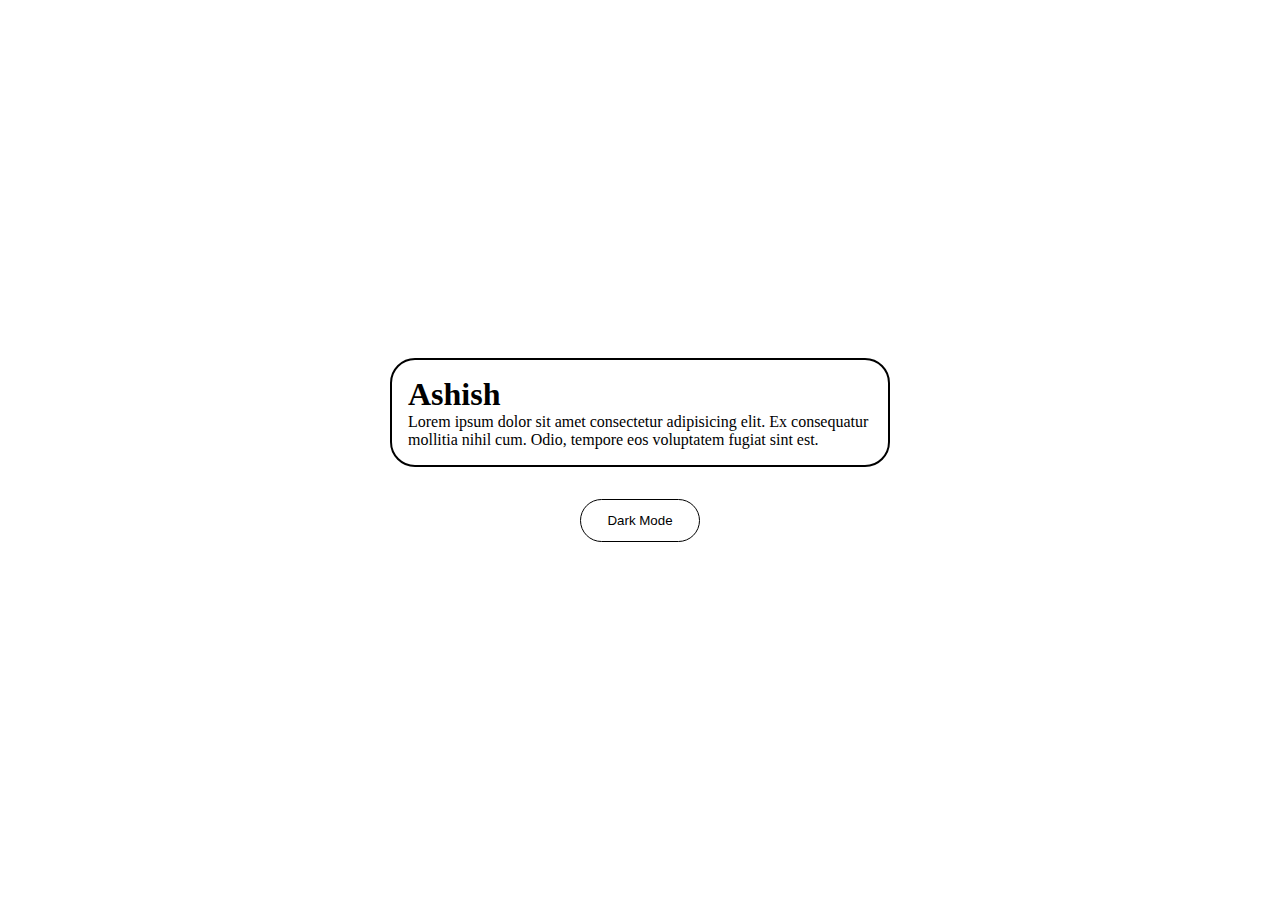
<file: 06.theme-switcher/index.html>
<!doctype html>
<html lang="en">
  <head>
    <meta charset="UTF-8" />
    <meta name="viewport" content="width=device-width, initial-scale=1.0" />
    <link rel="stylesheet" href="style.css" />
    <title>Document</title>
  </head>
  <body>
    <section class="content">
      <h1>Ashish</h1>
      <p>
        Lorem ipsum dolor sit amet consectetur adipisicing elit. Ex consequatur
        mollitia nihil cum. Odio, tempore eos voluptatem fugiat sint est.
      </p>
    </section>

    <button id="theme-switcher">Dark Mode</button>

    <script src="./app.js"></script>
  </body>
</html>
</file>
<file: 02.digital-clock/style.css>
* {
  margin: 0;
  padding: 0;
  box-sizing: border-box;
}

body {
  background: #0f0f1a;
  min-height: 100vh;
  display: flex;
  justify-content: center;
  align-items: center;
  font-family: "Courier New", monospace;
}

.main-continer {
  width: 100%;
  padding: 20px;
}

.cont {
  background: rgba(255, 255, 255, 0.03);
  border-radius: 16px;
  padding: 40px 30px;
  border: 1px solid rgba(255, 255, 255, 0.05);
  backdrop-filter: blur(5px);
  text-align: center;
}

.content-div {
  display: flex;
  justify-content: center;
  align-items: center;
  gap: 10px;
  margin-bottom: 30px;
}

.time-text {
  font-size: 64px;
  font-weight: 300;
  color: #00ff9d;
  text-shadow: 0 0 10px rgba(0, 255, 157, 0.3);
  padding: 10px 5px;
  min-width: 80px;
  background: rgba(0, 255, 157, 0.05);
  border-radius: 8px;
}

.btn-formater {
  background: transparent;
  color: #00ff9d;
  border: 1px solid rgba(0, 255, 157, 0.3);
  padding: 12px 24px;
  font-size: 16px;
  font-family: "Courier New", monospace;
  border-radius: 6px;
  cursor: pointer;
  transition: all 0.2s ease;
}

.btn-formater:hover {
  background: rgba(0, 255, 157, 0.1);
  border-color: rgba(0, 255, 157, 0.5);
}

.content-div span:not(:last-child)::after {
  color: rgba(0, 255, 157, 0.5);
  font-size: 48px;
  margin-left: 10px;
}

@media (max-width: 768px) {
  .time-text {
    font-size: 48px;
    min-width: 60px;
  }

  .content-div span:not(:last-child)::after {
    font-size: 36px;
  }

  .cont {
    padding: 30px 20px;
  }
}

@media (max-width: 480px) {
  .time-text {
    font-size: 36px;
    min-width: 50px;
  }

  .btn-formater {
    padding: 10px 20px;
    font-size: 14px;
  }

  .content-div span:not(:last-child)::after {
    font-size: 28px;
    margin-left: 5px;
  }
}
</file>
<file: 05.page-scrolling-indicator/style.css>
* {
  padding: 0;
  margin: 0;
  box-sizing: border-box;
}

body {
  background-color: #0f0f0f;
  color: #e0e0e0;
  font-family: "Inter", sans-serif;
  line-height: 1.6;
}

.scrolll-indicator {
  height: 4px;
  width: calc(100% - 4rem);
  top: 15px;
  left: 50%;
  transform: translateX(-50%);
  position: fixed;

  border-radius: 10px;

  z-index: 1000;
}

.scrolll-indicator .progress {
  height: 100%;

  border-radius: 10px;
  background: linear-gradient(90deg, #00dbde 0%, #fc00ff 100%);
  box-shadow: 0 0 10px rgba(0, 219, 222, 0.5);
  transition: width 0.2s ease-out;
}

.content {
  max-width: 900px;
  margin: 0 auto;
  padding: 6rem 2rem;
  display: flex;
  flex-direction: column;
  gap: 3rem;
}

section {
  background: rgba(255, 255, 255, 0.03);
  border: 1px solid rgba(255, 255, 255, 0.1);
  padding: 30px;
  border-radius: 20px;
  transition:
    transform 0.3s ease,
    border-color 0.3s ease;
}

section:hover {
  transform: translateY(-5px);
  border-color: rgba(255, 255, 255, 0.3);
  background: rgba(255, 255, 255, 0.05);
}

h1 {
  font-size: 2.5rem;
  font-weight: 700;
  background: linear-gradient(to right, #fff, #888);
  -webkit-background-clip: text;
  -webkit-text-fill-color: transparent;
  margin-bottom: 1.5rem;
}

p {
  color: #aaa;
  font-size: 1.1rem;
}
</file>
<file: 06.theme-switcher/style.css>
* {
  padding: 0;
  margin: 0;
  box-sizing: border-box;
}

:root {
  --bg-color: white;
  --text-color: black;
}

.dark {
  --bg-color: black;
  --text-color: white;
}

body {
  width: 100%;
  height: 100vh;
  padding: 1em;
  display: flex;
  justify-content: center;
  align-items: center;
  flex-direction: column;
  background-color: var(--bg-color);
  transition: 0.5s;
}

.content {
  max-width: 500px;
  border: 2px solid var(--text-color);
  padding: 1em;
  border-radius: 25px;
  margin-bottom: 2em;
  transition: 0.5s;
}

.content h1 {
  color: var(--text-color);
  transition: 0.5s;
}
.content p {
  color: var(--text-color);
  transition: 0.5s;
}

button {
  border: none;
  padding: 1em 2em;
  background-color: var(--bg-color);
  border: 1px solid var(--text-color);
  border-radius: 25px;
  color: var(--text-color);
  transition: 0.5s;
}
</file>
